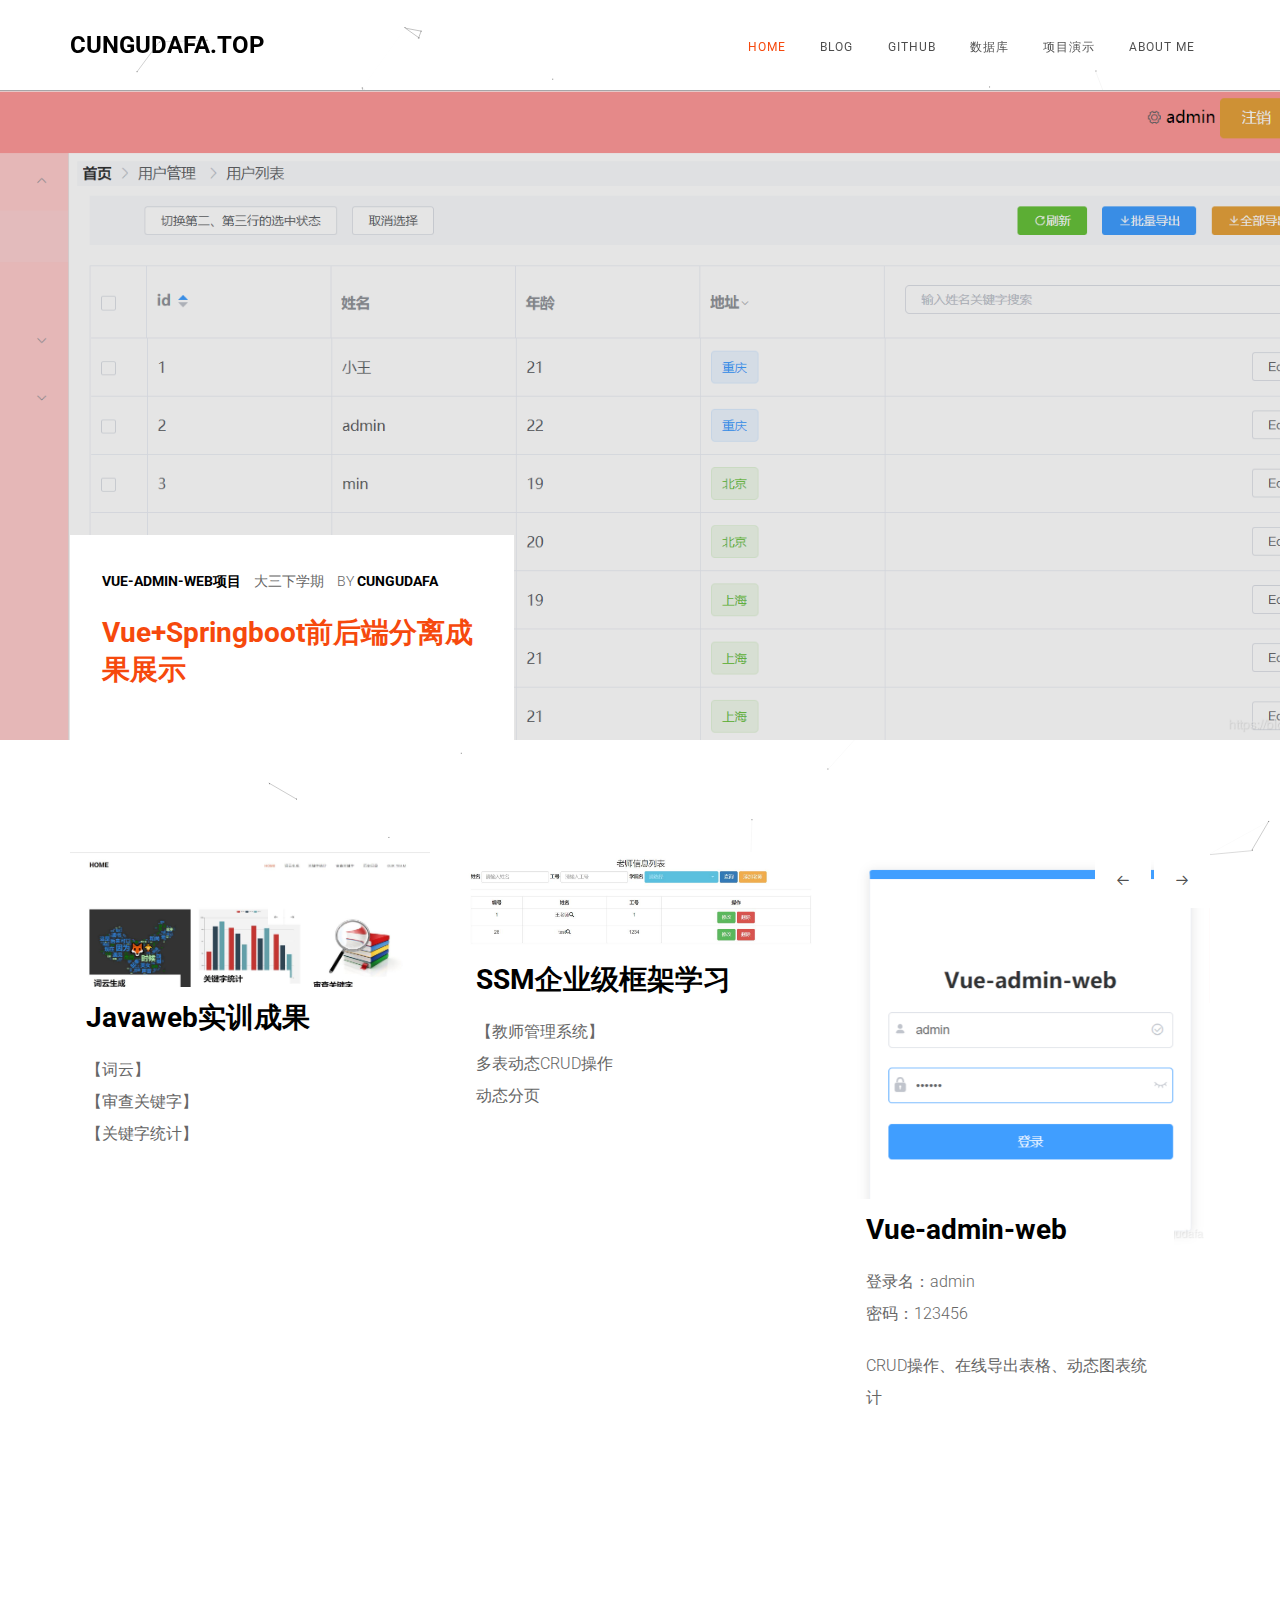
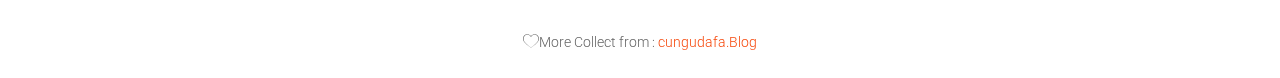
<file: index.html>
<!DOCTYPE HTML>
<html>
	<head>
		<meta charset="utf-8">
		<meta http-equiv="X-UA-Compatible" content="IE=edge">
		<title>Cungudafa Blog</title>
		<meta name="baidu-site-verification" content="s1Jyz8ngoU" />
		<meta name="viewport" content="width=device-width, initial-scale=1">
		<meta name="description" content="" />
		<meta name="keywords" content="" />
		<meta name="author" content="cungudafa" />

		<!-- Facebook and Twitter integration -->
		<meta property="og:title" content="cungudafa" />
		<meta property="og:image" content="" />
		<meta property="og:url" content="https://github.com/cungudafa" />
		<meta property="og:site_name" content="" />
		<meta property="og:description" content="" />
		<meta name="twitter:title" content="" />
		<meta name="twitter:image" content="" />
		<meta name="twitter:url" content="" />
		<meta name="twitter:card" content="" />

		<link href="https://fonts.googleapis.com/css?family=Roboto:300,400,700" rel="stylesheet">

		<!-- Animate.css -->
		<link rel="stylesheet" href="css/animate.css">
		<!-- Icomoon Icon Fonts-->
		<link rel="stylesheet" href="css/icomoon.css">
		<!-- Bootstrap  -->
		<link rel="stylesheet" href="css/bootstrap.css">

		<!-- Magnific Popup -->
		<link rel="stylesheet" href="css/magnific-popup.css">

		<!-- Flexslider  -->
		<link rel="stylesheet" href="css/flexslider.css">

		<!-- Owl Carousel -->
		<link rel="stylesheet" href="css/owl.carousel.min.css">
		<link rel="stylesheet" href="css/owl.theme.default.min.css">

		<!-- Theme style  -->
		<link rel="stylesheet" href="css/style.css">

		<!-- Modernizr JS -->
		<script src="js/modernizr-2.6.2.min.js"></script>

	</head>
	<link rel="shortcut icon" href="images/favicon.ico" />
	<body>
		<!-- title  -->
		<div class="colorlib-loader"></div>
		<div id="page">
			<nav class="colorlib-nav" role="navigation">
				<div class="top-menu">
					<div class="container">
						<div class="row">
							<div class="col-xs-2">
								<div id="colorlib-logo"><a href="index.html">Cungudafa.Top</a></div>
							</div>
							<div class="col-xs-10 text-right menu-1">
								<ul>
									<li class="active"><a href="index.html">Home</a></li>
									<li class="has-dropdown">
										<a href="https://blog.csdn.net/cungudafa/" target="_blank">Blog</a>
<!-- 										<ul class="dropdown">
											<li><a href="https://blog.csdn.net/cungudafa/column/info/33115">嵌入式开发</a></li>
											<li><a href="https://blog.csdn.net/cungudafa/column/info/33197">Python</a></li>
											<li><a href="https://blog.csdn.net/cungudafa/column/info/33225">Android</a></li>
										</ul> -->
									</li>
									<li><a href="https://github.com/cungudafa" target="_blank">Github</a></li>
									<li><a href="http://cungudafa.top/phpmyadmin/" target="_blank">数据库</a></li>
									<li><a href="contact.html">项目演示</a></li>
									<li><a href="about.html">About Me</a></li>
								</ul>
							</div>
						</div>
					</div>
				</div>
			</nav>
			<!-- home -->
			<aside id="colorlib-hero">
				<div class="flexslider">
					<ul class="slides">
						<li style="background-image: url(images/vue_bg_2.jpg);">
							<div class="overlay"></div>
							<div class="container">
								<div class="row">
									<div class="col-md-6 col-md-pull-3 col-sm-12 col-xs-12 col-md-offset-3 slider-text">
										<div class="slider-text-inner">
											<div class="desc">
												<p class="meta">
													<span class="cat"><a href="http://www.cungudafa.top/demo2/contact.html">Vue-admin-web项目</a></span>
													<span class="date">大三下学期</span>
													<span class="pos">By <a href="http://www.cungudafa.top/demo2/about.html">cungudafa</a></span>
												</p>
												<h1> <a href="http://cungudafa.top:8080/vue/index.html">Vue+Springboot前后端分离成果展示</a></h1>
											</div>
										</div>
									</div>
								</div>
							</div>
						</li>
						<li style="background-image: url(images/teacher_bg_1.jpg);">
							<div class="overlay"></div>
							<div class="container">
								<div class="row">
									<div class="col-md-6 col-md-pull-3 col-sm-12 col-xs-12 col-md-offset-3 slider-text">
										<div class="slider-text-inner">
											<div class="desc">
												<p class="meta">
													<span class="cat"><a href="http://www.cungudafa.top/demo2/contact.html">教师信息管理系统</a></span>
													<span class="date">大三下学期</span>
													<span class="pos">By <a href="http://www.cungudafa.top/demo2/about.html">cungudafa</a></span>
												</p>
												<h1> <a href="http://www.cungudafa.top:8080/SpingMVC01/teacher/index.d">SSM学习成果CRUD展示</a></h1>
											</div>
										</div>
									</div>
								</div>
							</div>
						</li>
						<li style="background-image: url(images/javaweb_bg_1.jpg);">
							<div class="overlay"></div>
							<div class="container">
								<div class="row">
									<div class="col-md-6 col-md-pull-3 col-sm-12 col-xs-12 col-md-offset-3 slider-text">
										<div class="slider-text-inner">
											<div class="desc">
												<p class="meta">
													<span class="cat"><a href="http://www.cungudafa.top/demo2/contact.html">JavaWeb实训项目</a></span>
													<span class="date">大三上学期</span>
													<span class="pos">By <a href="http://cungudafa.top:8080/wc1/our_team.jsp">今天不想上班组</a></span>
												</p>
												<h1> <a href="http://cungudafa.top:8080/wc1/a01.jsp">JavaWeb项目成果展示</a></h1>
											</div>
										</div>
									</div>
								</div>
							</div>
						</li>
						<li style="background-image: url(images/img_bg_2.jpg);">
							<div class="overlay"></div>
							<div class="container">
								<div class="row">
									<div class="col-md-6 col-md-pull-3 col-sm-12 col-xs-12 col-md-offset-3 slider-text">
										<div class="slider-text-inner">
											<div class="desc">
												<p class="meta">
													<span class="cat"><a href="#">近期阿里云数据库</a></span>
													<span class="date">到2020-2-4</span>
													<span class="pos">By <a href="#">cungudafa</a></span>
												</p>
												<h1>云数据库学习中~</h1>
											</div>
										</div>
									</div>
								</div>
							</div>
						</li>
						<li style="background-image: url(images/img_bg_3.jpg);">
							<div class="overlay"></div>
							<div class="container">
								<div class="row">
									<div class="col-md-6 col-md-pull-3 col-sm-12 col-xs-12 col-md-offset-3 slider-text">
										<div class="slider-text-inner">
											<div class="desc">
												<p class="meta">
													<span class="cat"><a href="#">学习内容记录点</a></span>
													<span class="date">In CSDN博客</span>
													<span class="pos">By <a href="#">cungudafa</a></span>
												</p>
												<h1>博客地址: <a href="https://blog.csdn.net/cungudafa">https://blog.csdn.net/cungudafa</a></h1>

											</div>
										</div>
									</div>
								</div>
							</div>
						</li>
						<li style="background-image: url(images/img_bg_4.jpg);">
							<div class="overlay"></div>
							<div class="container">
								<div class="row">
									<div class="col-md-6 col-md-pull-3 col-sm-12 col-xs-12 col-md-offset-3 slider-text">
										<div class="slider-text-inner">
											<div class="desc">
												<p class="meta">
													<span class="cat"><a href="#">近期阿里云数据库</a></span>
													<span class="date">到2020-2-4</span>
													<span class="pos">By <a href="#">cungudafa</a></span>
												</p>
												<h1>云数据库学习中~</h1>
											</div>
										</div>
									</div>
								</div>
							</div>
						</li>
					</ul>
				</div>
			</aside>
			<div id="colorlib-container">
				<div class="container">
					<div class="row row-pb-md">
						<div class="col-md-4">
							<div class="blog-entry">
								<div class="blog-img">
									<a href="http://cungudafa.top:8080/wc1/a01.jsp"><img src="images/javaweb_bg_1.jpg" class="img-responsive" alt="html5 bootstrap template"></a>
								</div>
								<div class="desc">
									<h2><a href="http://cungudafa.top:8080/wc1/a01.jsp">Javaweb实训成果</a></h2>
									<p>【词云】
										</br>
										【审查关键字】
										</br>
										【关键字统计】
									</p>
								</div>
							</div>
						</div>
						<div class="col-md-4">
							<div class="blog-entry">
								<div class="blog-img">
									<a href="http://www.cungudafa.top:8080/SpingMVC01/teacher/index.d"><img src="images/teacher_bg_1.jpg" class="img-responsive"
										 alt="html5 bootstrap template"></a>
								</div>
								<div class="desc">
									<h2><a href="http://www.cungudafa.top:8080/SpingMVC01/teacher/index.d">SSM企业级框架学习</a></h2>
									<p>【教师管理系统】
										</br>
										多表动态CRUD操作
										</br>
										动态分页
									</p>
								</div>
							</div>
						</div>
						<div class="col-md-4">
							<div class="blog-entry">
								<div class="blog-slider">
									<div class="owl-carousel">
										<div class="item">
											<a href="http://cungudafa.top:8080/vue/index.html" class="image-popup-link"><img src="images/vue_bg_1.jpg"
												 class="img-responsive" alt="html5 bootstrap template"></a>
										</div>
										<div class="item">
											<a href="http://cungudafa.top:8080/vue/index.html" class="image-popup-link"><img src="images/vue_bg_2.jpg"
												 class="img-responsive" alt="html5 bootstrap template"></a>
										</div>
									</div>
								</div>
								<div class="desc">
									<h2><a href="http://cungudafa.top:8080/vue/index.html">Vue-admin-web</a></h2>
									<p>登录名：admin </br> 密码：123456 </p>
									<p>CRUD操作、在线导出表格、动态图表统计</p>
								</div>
							</div>

						</div>

					</div>
				</div>
			</div>


		</div>

		<div class="row" style="text-align:center;">
			<div class="col-md-12">
				<p>
					<small class="block"><i class="icon-heart" aria-hidden="true"></i>More Collect from </small>
					<small class="block">: <a href="https://blog.csdn.net/cungudafa" target="_blank">cungudafa.Blog</a></small>
				</p>
			</div>
		</div>


		<div class="gototop js-top">
			<a href="#" class="js-gotop"><i class="icon-arrow-up2"></i></a>
		</div>

		<!-- jQuery -->
		<script src="js/jquery.min.js"></script>
		<!-- jQuery Easing -->
		<script src="js/jquery.easing.1.3.js"></script>
		<!-- Bootstrap -->
		<script src="js/bootstrap.min.js"></script>
		<!-- Waypoints -->
		<script src="js/jquery.waypoints.min.js"></script>
		<!-- Flexslider -->
		<script src="js/jquery.flexslider-min.js"></script>
		<!-- Owl carousel -->
		<script src="js/owl.carousel.min.js"></script>
		<!-- Magnific Popup -->
		<script src="js/jquery.magnific-popup.min.js"></script>
		<script src="js/magnific-popup-options.js"></script>
		<!-- Main -->
		<script src="js/main.js"></script>
		<script src="js/canvas-nest.js"></script>
		<script src="js/JSClickBubble.user.js"></script>

	</body>
</html>
</file>
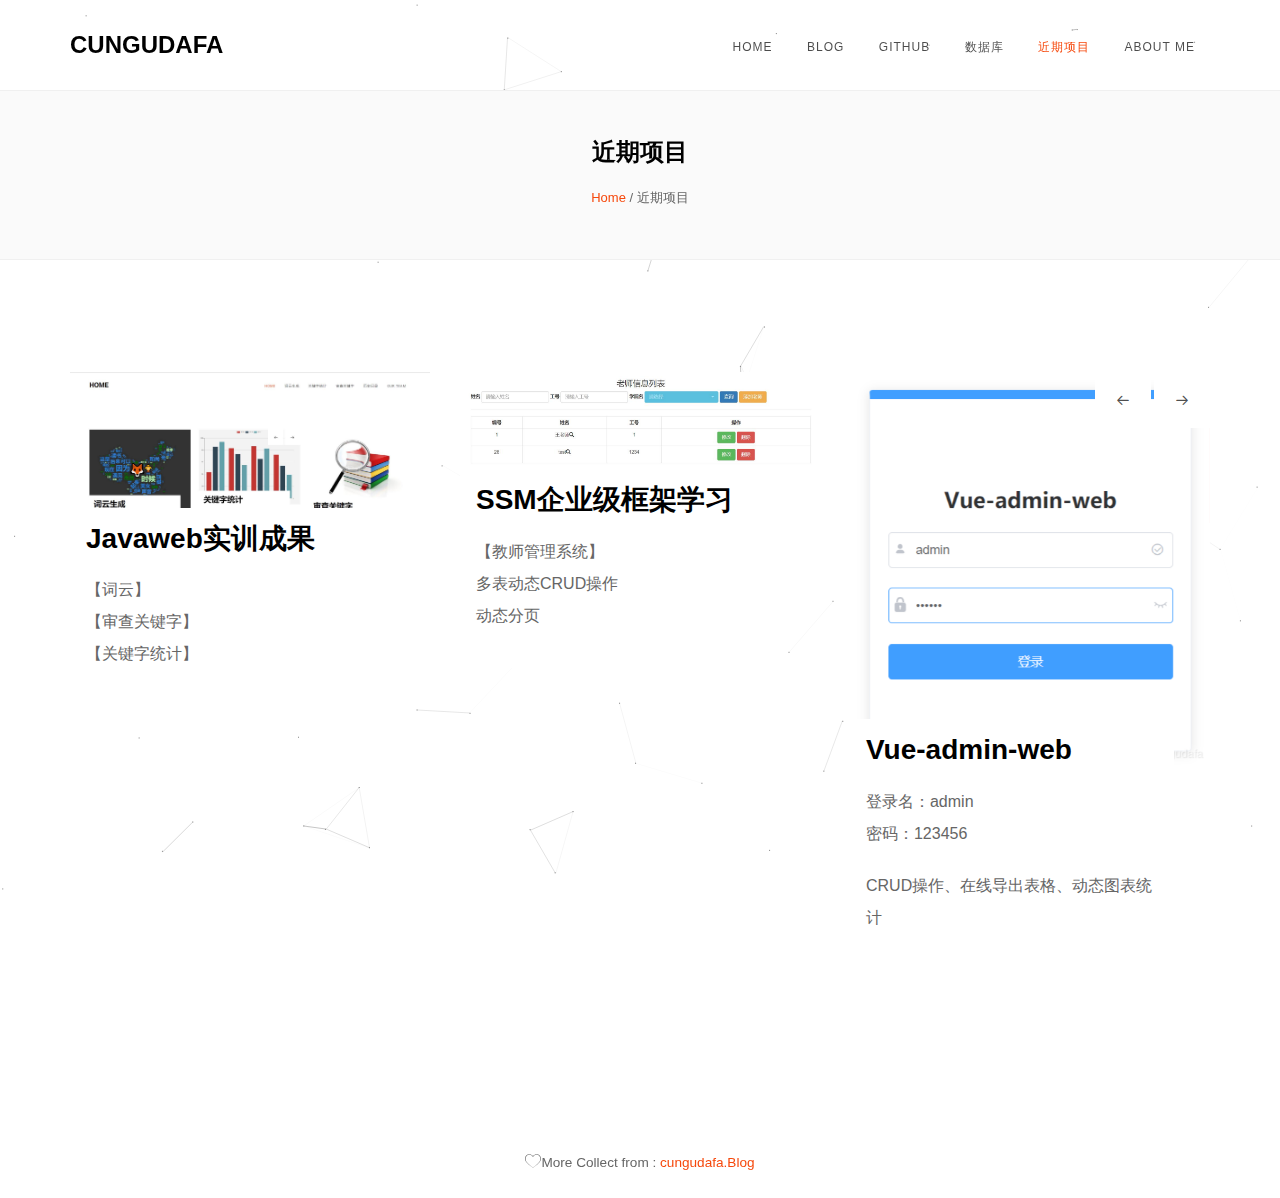
<file: contact.html>
<!DOCTYPE HTML>
<html>
	<head>
	<meta charset="utf-8">
	<meta http-equiv="X-UA-Compatible" content="IE=edge">
	<title>近期项目</title>


	
	<!-- Animate.css -->
	<link rel="stylesheet" href="css/animate.css">
	<!-- Icomoon Icon Fonts-->
	<link rel="stylesheet" href="css/icomoon.css">
	<!-- Bootstrap  -->
	<link rel="stylesheet" href="css/bootstrap.css">

	<!-- Magnific Popup -->
	<link rel="stylesheet" href="css/magnific-popup.css">

	<!-- Flexslider  -->
	<link rel="stylesheet" href="css/flexslider.css">

	<!-- Owl Carousel -->
	<link rel="stylesheet" href="css/owl.carousel.min.css">
	<link rel="stylesheet" href="css/owl.theme.default.min.css">
	


	<!-- Theme style  -->
	<link rel="stylesheet" href="css/style.css">

	<!-- Modernizr JS -->
	<script src="js/modernizr-2.6.2.min.js"></script>
	<!-- FOR IE9 below -->
	<!--[if lt IE 9]>
	<script src="js/respond.min.js"></script>
	<![endif]-->

	</head>
	<body>
		
	<div class="colorlib-loader"></div>

	<div id="page">
       <nav class="colorlib-nav" role="navigation">
			<div class="top-menu">
				<div class="container">
					<div class="row">
						<div class="col-xs-2">
							<div id="colorlib-logo"><a href="index.html">CUNGUDAFA</a></div>
							<!--设置ico图标-->
                            <link rel="shortcut icon" href="wc1/img/favicon.ico" /> 
              
						</div>
						<div class="col-xs-10 text-right menu-1">
							<ul>
								<li><a href="index.html">Home</a></li>
								<li><a href="https://blog.csdn.net/cungudafa" target="_blank">Blog</a></li>
								<li><a href="https://github.com/cungudafa" target="_blank">Github</a></li>
								<li><a href="http://cungudafa.top/phpadmin.php" target="_blank">数据库</a></li>
								<li class="active"><a href="contact.html">近期项目</a></li>
								<li><a href="about.html">About Me</a></li>
							</ul>
						</div>
					</div>
				</div>
			</div>
		</nav>

		<aside id="colorlib-breadcrumbs">
			<div class="container">
				<div class="row">
					<div class="col-md-12 breadcrumbs text-center">
						<h2>近期项目</h2>
						<p><span><a href="index.html">Home</a></span> / <span>近期项目</span></p>
					</div>
				</div>
			</div>
		</aside>
    <!-- home -->
	
        <div id="colorlib-container">
			<div class="container">
				<div class="row row-pb-md">
					<div class="col-md-4">
						<div class="blog-entry">
							<div class="blog-img">
								<a href="http://cungudafa.top:8080/wc1/a01.jsp"><img src="images/javaweb_bg_1.jpg" class="img-responsive" alt="html5 bootstrap template"></a>
							</div>
							<div class="desc">								
								<h2><a href="http://cungudafa.top:8080/wc1/a01.jsp">Javaweb实训成果</a></h2>
								<p>【词云】
								   </br>
								    【审查关键字】							    
								   </br>
								   【关键字统计】
								 </p>
							</div>
						</div>
					</div>
					<div class="col-md-4">
						<div class="blog-entry">
							<div class="blog-img">
								<a href="http://www.cungudafa.top:8080/SpingMVC01/teacher/index.d"><img src="images/teacher_bg_1.jpg" class="img-responsive" alt="html5 bootstrap template"></a>
							</div>
							<div class="desc">								
								<h2><a href="http://www.cungudafa.top:8080/SpingMVC01/teacher/index.d">SSM企业级框架学习</a></h2>
								<p>【教师管理系统】
								   </br>
								    多表动态CRUD操作							    
								   </br>
								   动态分页
								 </p>
							</div>
						</div>
					</div>
					<div class="col-md-4">
						<div class="blog-entry">
							<div class="blog-slider">
								<div class="owl-carousel">
									<div class="item">
										<a href="http://cungudafa.top:8080/vue/index.html" class="image-popup-link"><img src="images/vue_bg_1.jpg" class="img-responsive" alt="html5 bootstrap template"></a>
									</div>
									<div class="item">
										<a href="http://cungudafa.top:8080/vue/index.html" class="image-popup-link"><img src="images/vue_bg_2.jpg" class="img-responsive" alt="html5 bootstrap template"></a>
									</div>
								</div>
							</div>
							<div class="desc">
								<h2><a href="http://cungudafa.top:8080/vue/index.html">Vue-admin-web</a></h2>
								<p>登录名：admin </br> 密码：123456 </p>
								<p>CRUD操作、在线导出表格、动态图表统计</p>
							</div>
						</div>
					
					</div>
					
				</div>
		   </div>
      	  </div>
	   
	<div class="row" style="text-align:center;">
	<div class="col-md-12">
	    	<p>
		   <small class="block"><i class="icon-heart" aria-hidden="true"></i>More Collect from </small> 
		   <small class="block">: <a href="https://blog.csdn.net/cungudafa" target="_blank">cungudafa.Blog</a></small>
		</p>
		</div>
	</div>


	<div class="gototop js-top">
		<a href="#" class="js-gotop"><i class="icon-arrow-up2"></i></a>
	</div>
	
	<!-- jQuery -->
	<script src="js/jquery.min.js"></script>
	<!-- jQuery Easing -->
	<script src="js/jquery.easing.1.3.js"></script>
	<!-- Bootstrap -->
	<script src="js/bootstrap.min.js"></script>
	<!-- Waypoints -->
	<script src="js/jquery.waypoints.min.js"></script>
	<!-- Flexslider -->
	<script src="js/jquery.flexslider-min.js"></script>
	<!-- Owl carousel -->
	<script src="js/owl.carousel.min.js"></script>
	<!-- Magnific Popup -->
	<script src="js/jquery.magnific-popup.min.js"></script>
	<script src="js/magnific-popup-options.js"></script>

	<!-- Main -->
	<script src="js/main.js"></script>
	<script src="js/canvas-nest.js"></script>
	<script src="js/JSClickBubble.user.js"></script>
</body>
</html>
</file>
<file: css/icomoon.css>
@font-face {
  font-family: 'icomoon';
  src:  url('fonts/icomoon.eot?5j2n32');
  src:  url('fonts/icomoon.eot?5j2n32#iefix') format('embedded-opentype'),
    url('fonts/icomoon.ttf?5j2n32') format('truetype'),
    url('fonts/icomoon.woff?5j2n32') format('woff'),
    url('fonts/icomoon.svg?5j2n32#icomoon') format('svg');
  font-weight: normal;
  font-style: normal;
}

[class^="icon-"], [class*=" icon-"] {
  /* use !important to prevent issues with browser extensions that change fonts */
  font-family: 'icomoon' !important;
  speak: none;
  font-style: normal;
  font-weight: normal;
  font-variant: normal;
  text-transform: none;
  line-height: 1;

  /* Better Font Rendering =========== */
  -webkit-font-smoothing: antialiased;
  -moz-osx-font-smoothing: grayscale;
}

.icon-eye2:before {
  content: "\e064";
}
.icon-paper-clip:before {
  content: "\e065";
}
.icon-mail5:before {
  content: "\e066";
}
.icon-toggle:before {
  content: "\e067";
}
.icon-layout:before {
  content: "\e068";
}
.icon-link2:before {
  content: "\e069";
}
.icon-bell2:before {
  content: "\e06a";
}
.icon-lock3:before {
  content: "\e06b";
}
.icon-unlock:before {
  content: "\e06c";
}
.icon-ribbon2:before {
  content: "\e06d";
}
.icon-image2:before {
  content: "\e06e";
}
.icon-signal:before {
  content: "\e06f";
}
.icon-target3:before {
  content: "\e070";
}
.icon-clipboard3:before {
  content: "\e071";
}
.icon-clock3:before {
  content: "\e072";
}
.icon-watch:before {
  content: "\e073";
}
.icon-air-play:before {
  content: "\e074";
}
.icon-camera3:before {
  content: "\e075";
}
.icon-video2:before {
  content: "\e076";
}
.icon-disc:before {
  content: "\e077";
}
.icon-printer3:before {
  content: "\e078";
}
.icon-monitor:before {
  content: "\e079";
}
.icon-server:before {
  content: "\e07a";
}
.icon-cog2:before {
  content: "\e07b";
}
.icon-heart3:before {
  content: "\e07c";
}
.icon-paragraph:before {
  content: "\e07d";
}
.icon-align-justify:before {
  content: "\e07e";
}
.icon-align-left:before {
  content: "\e07f";
}
.icon-align-center:before {
  content: "\e080";
}
.icon-align-right:before {
  content: "\e081";
}
.icon-book2:before {
  content: "\e082";
}
.icon-layers2:before {
  content: "\e083";
}
.icon-stack2:before {
  content: "\e084";
}
.icon-stack-2:before {
  content: "\e085";
}
.icon-paper:before {
  content: "\e086";
}
.icon-paper-stack:before {
  content: "\e087";
}
.icon-search3:before {
  content: "\e088";
}
.icon-zoom-in2:before {
  content: "\e089";
}
.icon-zoom-out2:before {
  content: "\e08a";
}
.icon-reply2:before {
  content: "\e08b";
}
.icon-circle-plus:before {
  content: "\e08c";
}
.icon-circle-minus:before {
  content: "\e08d";
}
.icon-circle-check:before {
  content: "\e08e";
}
.icon-circle-cross:before {
  content: "\e08f";
}
.icon-square-plus:before {
  content: "\e090";
}
.icon-square-minus:before {
  content: "\e091";
}
.icon-square-check:before {
  content: "\e092";
}
.icon-square-cross:before {
  content: "\e093";
}
.icon-microphone:before {
  content: "\e094";
}
.icon-record:before {
  content: "\e095";
}
.icon-skip-back:before {
  content: "\e096";
}
.icon-rewind:before {
  content: "\e097";
}
.icon-play4:before {
  content: "\e098";
}
.icon-pause3:before {
  content: "\e099";
}
.icon-stop3:before {
  content: "\e09a";
}
.icon-fast-forward:before {
  content: "\e09b";
}
.icon-skip-forward:before {
  content: "\e09c";
}
.icon-shuffle2:before {
  content: "\e09d";
}
.icon-repeat:before {
  content: "\e09e";
}
.icon-folder2:before {
  content: "\e09f";
}
.icon-umbrella:before {
  content: "\e0a0";
}
.icon-moon:before {
  content: "\e0a1";
}
.icon-thermometer:before {
  content: "\e0a2";
}
.icon-drop:before {
  content: "\e0a3";
}
.icon-sun2:before {
  content: "\e0a4";
}
.icon-cloud3:before {
  content: "\e0a5";
}
.icon-cloud-upload2:before {
  content: "\e0a6";
}
.icon-cloud-download2:before {
  content: "\e0a7";
}
.icon-upload4:before {
  content: "\e0a8";
}
.icon-download4:before {
  content: "\e0a9";
}
.icon-location3:before {
  content: "\e0aa";
}
.icon-location-2:before {
  content: "\e0ab";
}
.icon-map3:before {
  content: "\e0ac";
}
.icon-battery:before {
  content: "\e0ad";
}
.icon-head:before {
  content: "\e0ae";
}
.icon-briefcase3:before {
  content: "\e0af";
}
.icon-speech-bubble:before {
  content: "\e0b0";
}
.icon-anchor2:before {
  content: "\e0b1";
}
.icon-globe2:before {
  content: "\e0b2";
}
.icon-box:before {
  content: "\e0b3";
}
.icon-reload:before {
  content: "\e0b4";
}
.icon-share3:before {
  content: "\e0b5";
}
.icon-marquee:before {
  content: "\e0b6";
}
.icon-marquee-plus:before {
  content: "\e0b7";
}
.icon-marquee-minus:before {
  content: "\e0b8";
}
.icon-tag:before {
  content: "\e0b9";
}
.icon-power2:before {
  content: "\e0ba";
}
.icon-command2:before {
  content: "\e0bb";
}
.icon-alt:before {
  content: "\e0bc";
}
.icon-esc:before {
  content: "\e0bd";
}
.icon-bar-graph:before {
  content: "\e0be";
}
.icon-bar-graph-2:before {
  content: "\e0bf";
}
.icon-pie-graph:before {
  content: "\e0c0";
}
.icon-star:before {
  content: "\e0c1";
}
.icon-arrow-left3:before {
  content: "\e0c2";
}
.icon-arrow-right3:before {
  content: "\e0c3";
}
.icon-arrow-up3:before {
  content: "\e0c4";
}
.icon-arrow-down3:before {
  content: "\e0c5";
}
.icon-volume:before {
  content: "\e0c6";
}
.icon-mute:before {
  content: "\e0c7";
}
.icon-content-right:before {
  content: "\e100";
}
.icon-content-left:before {
  content: "\e101";
}
.icon-grid2:before {
  content: "\e102";
}
.icon-grid-2:before {
  content: "\e103";
}
.icon-columns:before {
  content: "\e104";
}
.icon-loader:before {
  content: "\e105";
}
.icon-bag:before {
  content: "\e106";
}
.icon-ban:before {
  content: "\e107";
}
.icon-flag3:before {
  content: "\e108";
}
.icon-trash:before {
  content: "\e109";
}
.icon-expand2:before {
  content: "\e110";
}
.icon-contract:before {
  content: "\e111";
}
.icon-maximize:before {
  content: "\e112";
}
.icon-minimize:before {
  content: "\e113";
}
.icon-plus2:before {
  content: "\e114";
}
.icon-minus2:before {
  content: "\e115";
}
.icon-check:before {
  content: "\e116";
}
.icon-cross2:before {
  content: "\e117";
}
.icon-move:before {
  content: "\e118";
}
.icon-delete:before {
  content: "\e119";
}
.icon-menu5:before {
  content: "\e120";
}
.icon-archive:before {
  content: "\e121";
}
.icon-inbox:before {
  content: "\e122";
}
.icon-outbox:before {
  content: "\e123";
}
.icon-file:before {
  content: "\e124";
}
.icon-file-add:before {
  content: "\e125";
}
.icon-file-subtract:before {
  content: "\e126";
}
.icon-help:before {
  content: "\e127";
}
.icon-open:before {
  content: "\e128";
}
.icon-ellipsis:before {
  content: "\e129";
}
.icon-heart4:before {
  content: "\e900";
}
.icon-cloud4:before {
  content: "\e901";
}
.icon-star2:before {
  content: "\e902";
}
.icon-tv2:before {
  content: "\e903";
}
.icon-sound:before {
  content: "\e904";
}
.icon-video3:before {
  content: "\e905";
}
.icon-trash2:before {
  content: "\e906";
}
.icon-user2:before {
  content: "\e907";
}
.icon-key3:before {
  content: "\e908";
}
.icon-search4:before {
  content: "\e909";
}
.icon-settings:before {
  content: "\e90a";
}
.icon-camera4:before {
  content: "\e90b";
}
.icon-tag2:before {
  content: "\e90c";
}
.icon-lock4:before {
  content: "\e90d";
}
.icon-bulb:before {
  content: "\e90e";
}
.icon-pen2:before {
  content: "\e90f";
}
.icon-diamond:before {
  content: "\e910";
}
.icon-display2:before {
  content: "\e911";
}
.icon-location4:before {
  content: "\e912";
}
.icon-eye3:before {
  content: "\e913";
}
.icon-bubble3:before {
  content: "\e914";
}
.icon-stack3:before {
  content: "\e915";
}
.icon-cup:before {
  content: "\e916";
}
.icon-phone3:before {
  content: "\e917";
}
.icon-news:before {
  content: "\e918";
}
.icon-mail6:before {
  content: "\e919";
}
.icon-like:before {
  content: "\e91a";
}
.icon-photo:before {
  content: "\e91b";
}
.icon-note:before {
  content: "\e91c";
}
.icon-clock4:before {
  content: "\e91d";
}
.icon-paperplane:before {
  content: "\e91e";
}
.icon-params:before {
  content: "\e91f";
}
.icon-banknote:before {
  content: "\e920";
}
.icon-data:before {
  content: "\e921";
}
.icon-music2:before {
  content: "\e922";
}
.icon-megaphone2:before {
  content: "\e923";
}
.icon-study:before {
  content: "\e924";
}
.icon-lab2:before {
  content: "\e925";
}
.icon-food:before {
  content: "\e926";
}
.icon-t-shirt:before {
  content: "\e927";
}
.icon-fire2:before {
  content: "\e928";
}
.icon-clip:before {
  content: "\e929";
}
.icon-shop:before {
  content: "\e92a";
}
.icon-calendar3:before {
  content: "\e92b";
}
.icon-wallet2:before {
  content: "\e92c";
}
.icon-vynil:before {
  content: "\e92d";
}
.icon-truck2:before {
  content: "\e92e";
}
.icon-world:before {
  content: "\e92f";
}
.icon-mobile:before {
  content: "\e000";
}
.icon-laptop:before {
  content: "\e001";
}
.icon-desktop:before {
  content: "\e002";
}
.icon-tablet:before {
  content: "\e003";
}
.icon-phone:before {
  content: "\e004";
}
.icon-document:before {
  content: "\e005";
}
.icon-documents:before {
  content: "\e006";
}
.icon-search:before {
  content: "\e007";
}
.icon-clipboard:before {
  content: "\e008";
}
.icon-newspaper:before {
  content: "\e009";
}
.icon-notebook:before {
  content: "\e00a";
}
.icon-book-open:before {
  content: "\e00b";
}
.icon-browser:before {
  content: "\e00c";
}
.icon-calendar:before {
  content: "\e00d";
}
.icon-presentation:before {
  content: "\e00e";
}
.icon-picture:before {
  content: "\e00f";
}
.icon-pictures:before {
  content: "\e010";
}
.icon-video:before {
  content: "\e011";
}
.icon-camera:before {
  content: "\e012";
}
.icon-printer:before {
  content: "\e013";
}
.icon-toolbox:before {
  content: "\e014";
}
.icon-briefcase:before {
  content: "\e015";
}
.icon-wallet:before {
  content: "\e016";
}
.icon-gift:before {
  content: "\e017";
}
.icon-bargraph:before {
  content: "\e018";
}
.icon-grid:before {
  content: "\e019";
}
.icon-expand:before {
  content: "\e01a";
}
.icon-focus:before {
  content: "\e01b";
}
.icon-edit:before {
  content: "\e01c";
}
.icon-adjustments:before {
  content: "\e01d";
}
.icon-ribbon:before {
  content: "\e01e";
}
.icon-hourglass:before {
  content: "\e01f";
}
.icon-lock:before {
  content: "\e020";
}
.icon-megaphone:before {
  content: "\e021";
}
.icon-shield:before {
  content: "\e022";
}
.icon-trophy:before {
  content: "\e023";
}
.icon-flag:before {
  content: "\e024";
}
.icon-map:before {
  content: "\e025";
}
.icon-puzzle:before {
  content: "\e026";
}
.icon-basket:before {
  content: "\e027";
}
.icon-envelope:before {
  content: "\e028";
}
.icon-streetsign:before {
  content: "\e029";
}
.icon-telescope:before {
  content: "\e02a";
}
.icon-gears:before {
  content: "\e02b";
}
.icon-key:before {
  content: "\e02c";
}
.icon-paperclip:before {
  content: "\e02d";
}
.icon-attachment:before {
  content: "\e02e";
}
.icon-pricetags:before {
  content: "\e02f";
}
.icon-lightbulb:before {
  content: "\e030";
}
.icon-layers:before {
  content: "\e031";
}
.icon-pencil:before {
  content: "\e032";
}
.icon-tools:before {
  content: "\e033";
}
.icon-tools-2:before {
  content: "\e034";
}
.icon-scissors:before {
  content: "\e035";
}
.icon-paintbrush:before {
  content: "\e036";
}
.icon-magnifying-glass:before {
  content: "\e037";
}
.icon-circle-compass:before {
  content: "\e038";
}
.icon-linegraph:before {
  content: "\e039";
}
.icon-mic:before {
  content: "\e03a";
}
.icon-strategy:before {
  content: "\e03b";
}
.icon-beaker:before {
  content: "\e03c";
}
.icon-caution:before {
  content: "\e03d";
}
.icon-recycle:before {
  content: "\e03e";
}
.icon-anchor:before {
  content: "\e03f";
}
.icon-profile-male:before {
  content: "\e040";
}
.icon-profile-female:before {
  content: "\e041";
}
.icon-bike:before {
  content: "\e042";
}
.icon-wine:before {
  content: "\e043";
}
.icon-hotairballoon:before {
  content: "\e044";
}
.icon-globe:before {
  content: "\e045";
}
.icon-genius:before {
  content: "\e046";
}
.icon-map-pin:before {
  content: "\e047";
}
.icon-dial:before {
  content: "\e048";
}
.icon-chat:before {
  content: "\e049";
}
.icon-heart:before {
  content: "\e04a";
}
.icon-cloud:before {
  content: "\e04b";
}
.icon-upload:before {
  content: "\e04c";
}
.icon-download:before {
  content: "\e04d";
}
.icon-target:before {
  content: "\e04e";
}
.icon-hazardous:before {
  content: "\e04f";
}
.icon-piechart:before {
  content: "\e050";
}
.icon-speedometer:before {
  content: "\e051";
}
.icon-global:before {
  content: "\e052";
}
.icon-compass:before {
  content: "\e053";
}
.icon-lifesaver:before {
  content: "\e054";
}
.icon-clock:before {
  content: "\e055";
}
.icon-aperture:before {
  content: "\e056";
}
.icon-quote:before {
  content: "\e057";
}
.icon-scope:before {
  content: "\e058";
}
.icon-alarmclock:before {
  content: "\e059";
}
.icon-refresh:before {
  content: "\e05a";
}
.icon-happy:before {
  content: "\e05b";
}
.icon-sad:before {
  content: "\e05c";
}
.icon-facebook:before {
  content: "\e05d";
}
.icon-twitter:before {
  content: "\e05e";
}
.icon-googleplus:before {
  content: "\e05f";
}
.icon-rss:before {
  content: "\e060";
}
.icon-tumblr:before {
  content: "\e061";
}
.icon-linkedin:before {
  content: "\e062";
}
.icon-dribbble:before {
  content: "\e063";
}
.icon-home:before {
  content: "\e930";
}
.icon-home2:before {
  content: "\e931";
}
.icon-home3:before {
  content: "\e932";
}
.icon-office:before {
  content: "\e933";
}
.icon-newspaper2:before {
  content: "\e934";
}
.icon-pencil2:before {
  content: "\e935";
}
.icon-pencil22:before {
  content: "\e936";
}
.icon-quill:before {
  content: "\e937";
}
.icon-pen:before {
  content: "\e938";
}
.icon-blog:before {
  content: "\e939";
}
.icon-eyedropper:before {
  content: "\e93a";
}
.icon-droplet:before {
  content: "\e93b";
}
.icon-paint-format:before {
  content: "\e93c";
}
.icon-image:before {
  content: "\e93d";
}
.icon-images:before {
  content: "\e93e";
}
.icon-camera2:before {
  content: "\e93f";
}
.icon-headphones:before {
  content: "\e940";
}
.icon-music:before {
  content: "\e941";
}
.icon-play:before {
  content: "\e942";
}
.icon-film:before {
  content: "\e943";
}
.icon-video-camera:before {
  content: "\e944";
}
.icon-dice:before {
  content: "\e945";
}
.icon-pacman:before {
  content: "\e946";
}
.icon-spades:before {
  content: "\e947";
}
.icon-clubs:before {
  content: "\e948";
}
.icon-diamonds:before {
  content: "\e949";
}
.icon-bullhorn:before {
  content: "\e94a";
}
.icon-connection:before {
  content: "\e94b";
}
.icon-podcast:before {
  content: "\e94c";
}
.icon-feed:before {
  content: "\e94d";
}
.icon-mic2:before {
  content: "\e94e";
}
.icon-book:before {
  content: "\e94f";
}
.icon-books:before {
  content: "\e950";
}
.icon-library:before {
  content: "\e951";
}
.icon-file-text:before {
  content: "\e952";
}
.icon-profile:before {
  content: "\e953";
}
.icon-file-empty:before {
  content: "\e954";
}
.icon-files-empty:before {
  content: "\e955";
}
.icon-file-text2:before {
  content: "\e956";
}
.icon-file-picture:before {
  content: "\e957";
}
.icon-file-music:before {
  content: "\e958";
}
.icon-file-play:before {
  content: "\e959";
}
.icon-file-video:before {
  content: "\e95a";
}
.icon-file-zip:before {
  content: "\e95b";
}
.icon-copy:before {
  content: "\e95c";
}
.icon-paste:before {
  content: "\e95d";
}
.icon-stack:before {
  content: "\e95e";
}
.icon-folder:before {
  content: "\e95f";
}
.icon-folder-open:before {
  content: "\e960";
}
.icon-folder-plus:before {
  content: "\e961";
}
.icon-folder-minus:before {
  content: "\e962";
}
.icon-folder-download:before {
  content: "\e963";
}
.icon-folder-upload:before {
  content: "\e964";
}
.icon-price-tag:before {
  content: "\e965";
}
.icon-price-tags:before {
  content: "\e966";
}
.icon-barcode:before {
  content: "\e967";
}
.icon-qrcode:before {
  content: "\e968";
}
.icon-ticket:before {
  content: "\e969";
}
.icon-cart:before {
  content: "\e96a";
}
.icon-coin-dollar:before {
  content: "\e96b";
}
.icon-coin-euro:before {
  content: "\e96c";
}
.icon-coin-pound:before {
  content: "\e96d";
}
.icon-coin-yen:before {
  content: "\e96e";
}
.icon-credit-card:before {
  content: "\e96f";
}
.icon-calculator:before {
  content: "\e970";
}
.icon-lifebuoy:before {
  content: "\e971";
}
.icon-phone2:before {
  content: "\e972";
}
.icon-phone-hang-up:before {
  content: "\e973";
}
.icon-address-book:before {
  content: "\e974";
}
.icon-envelop:before {
  content: "\e975";
}
.icon-pushpin:before {
  content: "\e976";
}
.icon-location:before {
  content: "\e977";
}
.icon-location2:before {
  content: "\e978";
}
.icon-compass2:before {
  content: "\e979";
}
.icon-compass22:before {
  content: "\e97a";
}
.icon-map2:before {
  content: "\e97b";
}
.icon-map22:before {
  content: "\e97c";
}
.icon-history:before {
  content: "\e97d";
}
.icon-clock2:before {
  content: "\e97e";
}
.icon-clock22:before {
  content: "\e97f";
}
.icon-alarm:before {
  content: "\e980";
}
.icon-bell:before {
  content: "\e981";
}
.icon-stopwatch:before {
  content: "\e982";
}
.icon-calendar2:before {
  content: "\e983";
}
.icon-printer2:before {
  content: "\e984";
}
.icon-keyboard:before {
  content: "\e985";
}
.icon-display:before {
  content: "\e986";
}
.icon-laptop2:before {
  content: "\e987";
}
.icon-mobile2:before {
  content: "\e988";
}
.icon-mobile22:before {
  content: "\e989";
}
.icon-tablet2:before {
  content: "\e98a";
}
.icon-tv:before {
  content: "\e98b";
}
.icon-drawer:before {
  content: "\e98c";
}
.icon-drawer2:before {
  content: "\e98d";
}
.icon-box-add:before {
  content: "\e98e";
}
.icon-box-remove:before {
  content: "\e98f";
}
.icon-download3:before {
  content: "\e990";
}
.icon-upload2:before {
  content: "\e991";
}
.icon-floppy-disk:before {
  content: "\e992";
}
.icon-drive:before {
  content: "\e993";
}
.icon-database:before {
  content: "\e994";
}
.icon-undo:before {
  content: "\e995";
}
.icon-redo:before {
  content: "\e996";
}
.icon-undo2:before {
  content: "\e997";
}
.icon-redo2:before {
  content: "\e998";
}
.icon-forward:before {
  content: "\e999";
}
.icon-reply:before {
  content: "\e99a";
}
.icon-bubble:before {
  content: "\e99b";
}
.icon-bubbles:before {
  content: "\e99c";
}
.icon-bubbles2:before {
  content: "\e99d";
}
.icon-bubble2:before {
  content: "\e99e";
}
.icon-bubbles3:before {
  content: "\e99f";
}
.icon-bubbles4:before {
  content: "\e9a0";
}
.icon-user:before {
  content: "\e9a1";
}
.icon-users:before {
  content: "\e9a2";
}
.icon-user-plus:before {
  content: "\e9a3";
}
.icon-user-minus:before {
  content: "\e9a4";
}
.icon-user-check:before {
  content: "\e9a5";
}
.icon-user-tie:before {
  content: "\e9a6";
}
.icon-quotes-left:before {
  content: "\e9a7";
}
.icon-quotes-right:before {
  content: "\e9a8";
}
.icon-hour-glass:before {
  content: "\e9a9";
}
.icon-spinner:before {
  content: "\e9aa";
}
.icon-spinner2:before {
  content: "\e9ab";
}
.icon-spinner3:before {
  content: "\e9ac";
}
.icon-spinner4:before {
  content: "\e9ad";
}
.icon-spinner5:before {
  content: "\e9ae";
}
.icon-spinner6:before {
  content: "\e9af";
}
.icon-spinner7:before {
  content: "\e9b0";
}
.icon-spinner8:before {
  content: "\e9b1";
}
.icon-spinner9:before {
  content: "\e9b2";
}
.icon-spinner10:before {
  content: "\e9b3";
}
.icon-spinner11:before {
  content: "\e9b4";
}
.icon-binoculars:before {
  content: "\e9b5";
}
.icon-search2:before {
  content: "\e9b6";
}
.icon-zoom-in:before {
  content: "\e9b7";
}
.icon-zoom-out:before {
  content: "\e9b8";
}
.icon-enlarge:before {
  content: "\e9b9";
}
.icon-shrink:before {
  content: "\e9ba";
}
.icon-enlarge2:before {
  content: "\e9bb";
}
.icon-shrink2:before {
  content: "\e9bc";
}
.icon-key2:before {
  content: "\e9bd";
}
.icon-key22:before {
  content: "\e9be";
}
.icon-lock2:before {
  content: "\e9bf";
}
.icon-unlocked:before {
  content: "\e9c0";
}
.icon-wrench:before {
  content: "\e9c1";
}
.icon-equalizer:before {
  content: "\e9c2";
}
.icon-equalizer2:before {
  content: "\e9c3";
}
.icon-cog:before {
  content: "\e9c4";
}
.icon-cogs:before {
  content: "\e9c5";
}
.icon-hammer:before {
  content: "\e9c6";
}
.icon-magic-wand:before {
  content: "\e9c7";
}
.icon-aid-kit:before {
  content: "\e9c8";
}
.icon-bug:before {
  content: "\e9c9";
}
.icon-pie-chart:before {
  content: "\e9ca";
}
.icon-stats-dots:before {
  content: "\e9cb";
}
.icon-stats-bars:before {
  content: "\e9cc";
}
.icon-stats-bars2:before {
  content: "\e9cd";
}
.icon-trophy2:before {
  content: "\e9ce";
}
.icon-gift2:before {
  content: "\e9cf";
}
.icon-glass:before {
  content: "\e9d0";
}
.icon-glass2:before {
  content: "\e9d1";
}
.icon-mug:before {
  content: "\e9d2";
}
.icon-spoon-knife:before {
  content: "\e9d3";
}
.icon-leaf:before {
  content: "\e9d4";
}
.icon-rocket:before {
  content: "\e9d5";
}
.icon-meter:before {
  content: "\e9d6";
}
.icon-meter2:before {
  content: "\e9d7";
}
.icon-hammer2:before {
  content: "\e9d8";
}
.icon-fire:before {
  content: "\e9d9";
}
.icon-lab:before {
  content: "\e9da";
}
.icon-magnet:before {
  content: "\e9db";
}
.icon-bin:before {
  content: "\e9dc";
}
.icon-bin2:before {
  content: "\e9dd";
}
.icon-briefcase2:before {
  content: "\e9de";
}
.icon-airplane:before {
  content: "\e9df";
}
.icon-truck:before {
  content: "\e9e0";
}
.icon-road:before {
  content: "\e9e1";
}
.icon-accessibility:before {
  content: "\e9e2";
}
.icon-target2:before {
  content: "\e9e3";
}
.icon-shield2:before {
  content: "\e9e4";
}
.icon-power:before {
  content: "\e9e5";
}
.icon-switch:before {
  content: "\e9e6";
}
.icon-power-cord:before {
  content: "\e9e7";
}
.icon-clipboard2:before {
  content: "\e9e8";
}
.icon-list-numbered:before {
  content: "\e9e9";
}
.icon-list:before {
  content: "\e9ea";
}
.icon-list2:before {
  content: "\e9eb";
}
.icon-tree:before {
  content: "\e9ec";
}
.icon-menu:before {
  content: "\e9ed";
}
.icon-menu2:before {
  content: "\e9ee";
}
.icon-menu3:before {
  content: "\e9ef";
}
.icon-menu4:before {
  content: "\e9f0";
}
.icon-cloud2:before {
  content: "\e9f1";
}
.icon-cloud-download:before {
  content: "\e9f2";
}
.icon-cloud-upload:before {
  content: "\e9f3";
}
.icon-cloud-check:before {
  content: "\e9f4";
}
.icon-download2:before {
  content: "\e9f5";
}
.icon-upload22:before {
  content: "\e9f6";
}
.icon-download32:before {
  content: "\e9f7";
}
.icon-upload3:before {
  content: "\e9f8";
}
.icon-sphere:before {
  content: "\e9f9";
}
.icon-earth:before {
  content: "\e9fa";
}
.icon-link:before {
  content: "\e9fb";
}
.icon-flag2:before {
  content: "\e9fc";
}
.icon-attachment2:before {
  content: "\e9fd";
}
.icon-eye:before {
  content: "\e9fe";
}
.icon-eye-plus:before {
  content: "\e9ff";
}
.icon-eye-minus:before {
  content: "\ea00";
}
.icon-eye-blocked:before {
  content: "\ea01";
}
.icon-bookmark:before {
  content: "\ea02";
}
.icon-bookmarks:before {
  content: "\ea03";
}
.icon-sun:before {
  content: "\ea04";
}
.icon-contrast:before {
  content: "\ea05";
}
.icon-brightness-contrast:before {
  content: "\ea06";
}
.icon-star-empty:before {
  content: "\ea07";
}
.icon-star-half:before {
  content: "\ea08";
}
.icon-star-full:before {
  content: "\ea09";
}
.icon-heart2:before {
  content: "\ea0a";
}
.icon-heart-broken:before {
  content: "\ea0b";
}
.icon-man:before {
  content: "\ea0c";
}
.icon-woman:before {
  content: "\ea0d";
}
.icon-man-woman:before {
  content: "\ea0e";
}
.icon-happy3:before {
  content: "\ea0f";
}
.icon-happy2:before {
  content: "\ea10";
}
.icon-smile:before {
  content: "\ea11";
}
.icon-smile2:before {
  content: "\ea12";
}
.icon-tongue:before {
  content: "\ea13";
}
.icon-tongue2:before {
  content: "\ea14";
}
.icon-sad2:before {
  content: "\ea15";
}
.icon-sad22:before {
  content: "\ea16";
}
.icon-wink:before {
  content: "\ea17";
}
.icon-wink2:before {
  content: "\ea18";
}
.icon-grin:before {
  content: "\ea19";
}
.icon-grin2:before {
  content: "\ea1a";
}
.icon-cool:before {
  content: "\ea1b";
}
.icon-cool2:before {
  content: "\ea1c";
}
.icon-angry:before {
  content: "\ea1d";
}
.icon-angry2:before {
  content: "\ea1e";
}
.icon-evil:before {
  content: "\ea1f";
}
.icon-evil2:before {
  content: "\ea20";
}
.icon-shocked:before {
  content: "\ea21";
}
.icon-shocked2:before {
  content: "\ea22";
}
.icon-baffled:before {
  content: "\ea23";
}
.icon-baffled2:before {
  content: "\ea24";
}
.icon-confused:before {
  content: "\ea25";
}
.icon-confused2:before {
  content: "\ea26";
}
.icon-neutral:before {
  content: "\ea27";
}
.icon-neutral2:before {
  content: "\ea28";
}
.icon-hipster:before {
  content: "\ea29";
}
.icon-hipster2:before {
  content: "\ea2a";
}
.icon-wondering:before {
  content: "\ea2b";
}
.icon-wondering2:before {
  content: "\ea2c";
}
.icon-sleepy:before {
  content: "\ea2d";
}
.icon-sleepy2:before {
  content: "\ea2e";
}
.icon-frustrated:before {
  content: "\ea2f";
}
.icon-frustrated2:before {
  content: "\ea30";
}
.icon-crying:before {
  content: "\ea31";
}
.icon-crying2:before {
  content: "\ea32";
}
.icon-point-up:before {
  content: "\ea33";
}
.icon-point-right:before {
  content: "\ea34";
}
.icon-point-down:before {
  content: "\ea35";
}
.icon-point-left:before {
  content: "\ea36";
}
.icon-warning:before {
  content: "\ea37";
}
.icon-notification:before {
  content: "\ea38";
}
.icon-question:before {
  content: "\ea39";
}
.icon-plus:before {
  content: "\ea3a";
}
.icon-minus:before {
  content: "\ea3b";
}
.icon-info:before {
  content: "\ea3c";
}
.icon-cancel-circle:before {
  content: "\ea3d";
}
.icon-blocked:before {
  content: "\ea3e";
}
.icon-cross:before {
  content: "\ea3f";
}
.icon-checkmark:before {
  content: "\ea40";
}
.icon-checkmark2:before {
  content: "\ea41";
}
.icon-spell-check:before {
  content: "\ea42";
}
.icon-enter:before {
  content: "\ea43";
}
.icon-exit:before {
  content: "\ea44";
}
.icon-play2:before {
  content: "\ea45";
}
.icon-pause:before {
  content: "\ea46";
}
.icon-stop:before {
  content: "\ea47";
}
.icon-previous:before {
  content: "\ea48";
}
.icon-next:before {
  content: "\ea49";
}
.icon-backward:before {
  content: "\ea4a";
}
.icon-forward2:before {
  content: "\ea4b";
}
.icon-play3:before {
  content: "\ea4c";
}
.icon-pause2:before {
  content: "\ea4d";
}
.icon-stop2:before {
  content: "\ea4e";
}
.icon-backward2:before {
  content: "\ea4f";
}
.icon-forward3:before {
  content: "\ea50";
}
.icon-first:before {
  content: "\ea51";
}
.icon-last:before {
  content: "\ea52";
}
.icon-previous2:before {
  content: "\ea53";
}
.icon-next2:before {
  content: "\ea54";
}
.icon-eject:before {
  content: "\ea55";
}
.icon-volume-high:before {
  content: "\ea56";
}
.icon-volume-medium:before {
  content: "\ea57";
}
.icon-volume-low:before {
  content: "\ea58";
}
.icon-volume-mute:before {
  content: "\ea59";
}
.icon-volume-mute2:before {
  content: "\ea5a";
}
.icon-volume-increase:before {
  content: "\ea5b";
}
.icon-volume-decrease:before {
  content: "\ea5c";
}
.icon-loop:before {
  content: "\ea5d";
}
.icon-loop2:before {
  content: "\ea5e";
}
.icon-infinite:before {
  content: "\ea5f";
}
.icon-shuffle:before {
  content: "\ea60";
}
.icon-arrow-up-left:before {
  content: "\ea61";
}
.icon-arrow-up:before {
  content: "\ea62";
}
.icon-arrow-up-right:before {
  content: "\ea63";
}
.icon-arrow-right:before {
  content: "\ea64";
}
.icon-arrow-down-right:before {
  content: "\ea65";
}
.icon-arrow-down:before {
  content: "\ea66";
}
.icon-arrow-down-left:before {
  content: "\ea67";
}
.icon-arrow-left:before {
  content: "\ea68";
}
.icon-arrow-up-left2:before {
  content: "\ea69";
}
.icon-arrow-up2:before {
  content: "\ea6a";
}
.icon-arrow-up-right2:before {
  content: "\ea6b";
}
.icon-arrow-right2:before {
  content: "\ea6c";
}
.icon-arrow-down-right2:before {
  content: "\ea6d";
}
.icon-arrow-down2:before {
  content: "\ea6e";
}
.icon-arrow-down-left2:before {
  content: "\ea6f";
}
.icon-arrow-left2:before {
  content: "\ea70";
}
.icon-circle-up:before {
  content: "\ea71";
}
.icon-circle-right:before {
  content: "\ea72";
}
.icon-circle-down:before {
  content: "\ea73";
}
.icon-circle-left:before {
  content: "\ea74";
}
.icon-tab:before {
  content: "\ea75";
}
.icon-move-up:before {
  content: "\ea76";
}
.icon-move-down:before {
  content: "\ea77";
}
.icon-sort-alpha-asc:before {
  content: "\ea78";
}
.icon-sort-alpha-desc:before {
  content: "\ea79";
}
.icon-sort-numeric-asc:before {
  content: "\ea7a";
}
.icon-sort-numberic-desc:before {
  content: "\ea7b";
}
.icon-sort-amount-asc:before {
  content: "\ea7c";
}
.icon-sort-amount-desc:before {
  content: "\ea7d";
}
.icon-command:before {
  content: "\ea7e";
}
.icon-shift:before {
  content: "\ea7f";
}
.icon-ctrl:before {
  content: "\ea80";
}
.icon-opt:before {
  content: "\ea81";
}
.icon-checkbox-checked:before {
  content: "\ea82";
}
.icon-checkbox-unchecked:before {
  content: "\ea83";
}
.icon-radio-checked:before {
  content: "\ea84";
}
.icon-radio-checked2:before {
  content: "\ea85";
}
.icon-radio-unchecked:before {
  content: "\ea86";
}
.icon-crop:before {
  content: "\ea87";
}
.icon-make-group:before {
  content: "\ea88";
}
.icon-ungroup:before {
  content: "\ea89";
}
.icon-scissors2:before {
  content: "\ea8a";
}
.icon-filter:before {
  content: "\ea8b";
}
.icon-font:before {
  content: "\ea8c";
}
.icon-ligature:before {
  content: "\ea8d";
}
.icon-ligature2:before {
  content: "\ea8e";
}
.icon-text-height:before {
  content: "\ea8f";
}
.icon-text-width:before {
  content: "\ea90";
}
.icon-font-size:before {
  content: "\ea91";
}
.icon-bold:before {
  content: "\ea92";
}
.icon-underline:before {
  content: "\ea93";
}
.icon-italic:before {
  content: "\ea94";
}
.icon-strikethrough:before {
  content: "\ea95";
}
.icon-omega:before {
  content: "\ea96";
}
.icon-sigma:before {
  content: "\ea97";
}
.icon-page-break:before {
  content: "\ea98";
}
.icon-superscript:before {
  content: "\ea99";
}
.icon-subscript:before {
  content: "\ea9a";
}
.icon-superscript2:before {
  content: "\ea9b";
}
.icon-subscript2:before {
  content: "\ea9c";
}
.icon-text-color:before {
  content: "\ea9d";
}
.icon-pagebreak:before {
  content: "\ea9e";
}
.icon-clear-formatting:before {
  content: "\ea9f";
}
.icon-table:before {
  content: "\eaa0";
}
.icon-table2:before {
  content: "\eaa1";
}
.icon-insert-template:before {
  content: "\eaa2";
}
.icon-pilcrow:before {
  content: "\eaa3";
}
.icon-ltr:before {
  content: "\eaa4";
}
.icon-rtl:before {
  content: "\eaa5";
}
.icon-section:before {
  content: "\eaa6";
}
.icon-paragraph-left:before {
  content: "\eaa7";
}
.icon-paragraph-center:before {
  content: "\eaa8";
}
.icon-paragraph-right:before {
  content: "\eaa9";
}
.icon-paragraph-justify:before {
  content: "\eaaa";
}
.icon-indent-increase:before {
  content: "\eaab";
}
.icon-indent-decrease:before {
  content: "\eaac";
}
.icon-share:before {
  content: "\eaad";
}
.icon-new-tab:before {
  content: "\eaae";
}
.icon-embed:before {
  content: "\eaaf";
}
.icon-embed2:before {
  content: "\eab0";
}
.icon-terminal:before {
  content: "\eab1";
}
.icon-share2:before {
  content: "\eab2";
}
.icon-mail:before {
  content: "\eab3";
}
.icon-mail2:before {
  content: "\eab4";
}
.icon-mail3:before {
  content: "\eab5";
}
.icon-mail4:before {
  content: "\eab6";
}
.icon-amazon:before {
  content: "\eab7";
}
.icon-google:before {
  content: "\eab8";
}
.icon-google2:before {
  content: "\eab9";
}
.icon-google3:before {
  content: "\eaba";
}
.icon-google-plus:before {
  content: "\eabb";
}
.icon-google-plus2:before {
  content: "\eabc";
}
.icon-google-plus3:before {
  content: "\eabd";
}
.icon-hangouts:before {
  content: "\eabe";
}
.icon-google-drive:before {
  content: "\eabf";
}
.icon-facebook2:before {
  content: "\eac0";
}
.icon-facebook22:before {
  content: "\eac1";
}
.icon-instagram:before {
  content: "\eac2";
}
.icon-whatsapp:before {
  content: "\eac3";
}
.icon-spotify:before {
  content: "\eac4";
}
.icon-telegram:before {
  content: "\eac5";
}
.icon-twitter2:before {
  content: "\eac6";
}
.icon-vine:before {
  content: "\eac7";
}
.icon-vk:before {
  content: "\eac8";
}
.icon-renren:before {
  content: "\eac9";
}
.icon-sina-weibo:before {
  content: "\eaca";
}
.icon-rss2:before {
  content: "\eacb";
}
.icon-rss22:before {
  content: "\eacc";
}
.icon-youtube:before {
  content: "\eacd";
}
.icon-youtube2:before {
  content: "\eace";
}
.icon-twitch:before {
  content: "\eacf";
}
.icon-vimeo:before {
  content: "\ead0";
}
.icon-vimeo2:before {
  content: "\ead1";
}
.icon-lanyrd:before {
  content: "\ead2";
}
.icon-flickr:before {
  content: "\ead3";
}
.icon-flickr2:before {
  content: "\ead4";
}
.icon-flickr3:before {
  content: "\ead5";
}
.icon-flickr4:before {
  content: "\ead6";
}
.icon-dribbble2:before {
  content: "\ead7";
}
.icon-behance:before {
  content: "\ead8";
}
.icon-behance2:before {
  content: "\ead9";
}
.icon-deviantart:before {
  content: "\eada";
}
.icon-500px:before {
  content: "\eadb";
}
.icon-steam:before {
  content: "\eadc";
}
.icon-steam2:before {
  content: "\eadd";
}
.icon-dropbox:before {
  content: "\eade";
}
.icon-onedrive:before {
  content: "\eadf";
}
.icon-github:before {
  content: "\eae0";
}
.icon-npm:before {
  content: "\eae1";
}
.icon-basecamp:before {
  content: "\eae2";
}
.icon-trello:before {
  content: "\eae3";
}
.icon-wordpress:before {
  content: "\eae4";
}
.icon-joomla:before {
  content: "\eae5";
}
.icon-ello:before {
  content: "\eae6";
}
.icon-blogger:before {
  content: "\eae7";
}
.icon-blogger2:before {
  content: "\eae8";
}
.icon-tumblr2:before {
  content: "\eae9";
}
.icon-tumblr22:before {
  content: "\eaea";
}
.icon-yahoo:before {
  content: "\eaeb";
}
.icon-yahoo2:before {
  content: "\eaec";
}
.icon-tux:before {
  content: "\eaed";
}
.icon-appleinc:before {
  content: "\eaee";
}
.icon-finder:before {
  content: "\eaef";
}
.icon-android:before {
  content: "\eaf0";
}
.icon-windows:before {
  content: "\eaf1";
}
.icon-windows8:before {
  content: "\eaf2";
}
.icon-soundcloud:before {
  content: "\eaf3";
}
.icon-soundcloud2:before {
  content: "\eaf4";
}
.icon-skype:before {
  content: "\eaf5";
}
.icon-reddit:before {
  content: "\eaf6";
}
.icon-hackernews:before {
  content: "\eaf7";
}
.icon-wikipedia:before {
  content: "\eaf8";
}
.icon-linkedin2:before {
  content: "\eaf9";
}
.icon-linkedin22:before {
  content: "\eafa";
}
.icon-lastfm:before {
  content: "\eafb";
}
.icon-lastfm2:before {
  content: "\eafc";
}
.icon-delicious:before {
  content: "\eafd";
}
.icon-stumbleupon:before {
  content: "\eafe";
}
.icon-stumbleupon2:before {
  content: "\eaff";
}
.icon-stackoverflow:before {
  content: "\eb00";
}
.icon-pinterest:before {
  content: "\eb01";
}
.icon-pinterest2:before {
  content: "\eb02";
}
.icon-xing:before {
  content: "\eb03";
}
.icon-xing2:before {
  content: "\eb04";
}
.icon-flattr:before {
  content: "\eb05";
}
.icon-foursquare:before {
  content: "\eb06";
}
.icon-yelp:before {
  content: "\eb07";
}
.icon-paypal:before {
  content: "\eb08";
}
.icon-chrome:before {
  content: "\eb09";
}
.icon-firefox:before {
  content: "\eb0a";
}
.icon-IE:before {
  content: "\eb0b";
}
.icon-edge:before {
  content: "\eb0c";
}
.icon-safari:before {
  content: "\eb0d";
}
.icon-opera:before {
  content: "\eb0e";
}
.icon-file-pdf:before {
  content: "\eb0f";
}
.icon-file-openoffice:before {
  content: "\eb10";
}
.icon-file-word:before {
  content: "\eb11";
}
.icon-file-excel:before {
  content: "\eb12";
}
.icon-libreoffice:before {
  content: "\eb13";
}
.icon-html-five:before {
  content: "\eb14";
}
.icon-html-five2:before {
  content: "\eb15";
}
.icon-css3:before {
  content: "\eb16";
}
.icon-git:before {
  content: "\eb17";
}
.icon-codepen:before {
  content: "\eb18";
}
.icon-svg:before {
  content: "\eb19";
}
.icon-IcoMoon:before {
  content: "\eb1a";
}
</file>
<file: css/style.css>
@font-face {
  font-family: 'icomoon';
  src: url("../fonts/icomoon/icomoon.eot?srf3rx");
  src: url("../fonts/icomoon/icomoon.eot?srf3rx#iefix") format("embedded-opentype"), url("../fonts/icomoon/icomoon.ttf?srf3rx") format("truetype"), url("../fonts/icomoon/icomoon.woff?srf3rx") format("woff"), url("../fonts/icomoon/icomoon.svg?srf3rx#icomoon") format("svg");
  font-weight: normal;
  font-style: normal; }

/* =======================================================
*
* 	Template Style 
*
* ======================================================= */
body {
  font-weight: 300;
  font-size: 16px;
  line-height: 2;
  font-family: "Roboto", Arial, sans-serif;
  color: #666666;
  background: #fff; }

#page {
  position: relative;
  overflow-x: hidden;
  width: 100%;
  height: 100%;
  -webkit-transition: 0.5s;
  -o-transition: 0.5s;
  transition: 0.5s; }
  .offcanvas #page {
    overflow: hidden;
    position: absolute; }
    .offcanvas #page:after {
      -webkit-transition: 2s;
      -o-transition: 2s;
      transition: 2s;
      position: absolute;
      top: 0;
      right: 0;
      bottom: 0;
      left: 0;
      z-index: 101;
      background: rgba(0, 0, 0, 0.7);
      content: ""; }

a {
  color: #F6490D;
  -webkit-transition: 0.5s;
  -o-transition: 0.5s;
  transition: 0.5s; }
  a:hover, a:active, a:focus {
    color: #F6490D;
    outline: none;
    text-decoration: none; }

p {
  margin-bottom: 20px; }

h1, h2, h3, h4, h5, h6, figure {
  color: #000;
  font-weight: 400;
  margin: 0 0 20px 0; }

::-webkit-selection {
  color: #fff;
  background: #F6490D; }

::-moz-selection {
  color: #fff;
  background: #F6490D; }

::selection {
  color: #fff;
  background: #F6490D; }
.tlinks{text-indent:-9999px;height:0;line-height:0;font-size:0;overflow:hidden;}
@media screen and (max-width: 768px) {
  .colorlib-nav {
    margin: 0; } }

.colorlib-nav .top-menu {
  padding: 25px 0; }

.colorlib-nav #colorlib-logo {
  font-size: 24px;
  margin: 0;
  padding: 0;
  line-height: 40px;
  font-weight: 700;
  text-transform: uppercase; }
  .colorlib-nav #colorlib-logo a {
    position: relative;
    color: #000; }

@media screen and (max-width: 768px) {
  .colorlib-nav .menu-1 {
    display: none; } }

.colorlib-nav ul {
  padding: 0;
  margin: 5px 0 0 0; }
  .colorlib-nav ul li {
    padding: 0;
    margin: 0;
    list-style: none;
    display: inline;
    font-weight: 400;
    text-transform: uppercase;
    letter-spacing: 1px; }
    .colorlib-nav ul li a {
      position: relative;
      font-size: 12px;
      padding: 10px 15px;
      color: rgba(0, 0, 0, 0.7);
      -webkit-transition: 0.5s;
      -o-transition: 0.5s;
      transition: 0.5s; }
      .colorlib-nav ul li a:hover {
        color: #F6490D; }
    .colorlib-nav ul li.has-dropdown {
      position: relative; }
      .colorlib-nav ul li.has-dropdown .dropdown {
        width: 140px;
        -webkit-box-shadow: 0px 14px 33px -9px rgba(0, 0, 0, 0.75);
        -moz-box-shadow: 0px 14px 33px -9px rgba(0, 0, 0, 0.75);
        box-shadow: 0px 14px 33px -9px rgba(0, 0, 0, 0.75);
        z-index: 1002;
        visibility: hidden;
        opacity: 0;
        position: absolute;
        top: 30px;
        left: 0;
        text-align: left;
        background: #000;
        padding: 20px;
        -webkit-border-radius: 4px;
        -moz-border-radius: 4px;
        -ms-border-radius: 4px;
        border-radius: 4px;
        -webkit-transition: 0s;
        -o-transition: 0s;
        transition: 0s; }
        .colorlib-nav ul li.has-dropdown .dropdown:before {
          bottom: 100%;
          left: 40px;
          border: solid transparent;
          content: " ";
          height: 0;
          width: 0;
          position: absolute;
          pointer-events: none;
          border-bottom-color: #000;
          border-width: 8px;
          margin-left: -8px; }
        .colorlib-nav ul li.has-dropdown .dropdown li {
          display: block;
          margin-bottom: 7px;
          font-weight: 400; }
          .colorlib-nav ul li.has-dropdown .dropdown li:last-child {
            margin-bottom: 0; }
          .colorlib-nav ul li.has-dropdown .dropdown li a {
            padding: 2px 0;
            display: block;
            color: #999999;
            line-height: 1.2;
            text-transform: none;
            font-size: 13px;
            letter-spacing: 0; }
            .colorlib-nav ul li.has-dropdown .dropdown li a:hover {
              color: #fff; }
      .colorlib-nav ul li.has-dropdown:hover a, .colorlib-nav ul li.has-dropdown:focus a {
        color: #F6490D; }
    .colorlib-nav ul li.btn-cta a {
      padding: 30px 0px !important;
      color: #fff; }
      .colorlib-nav ul li.btn-cta a span {
        background: #f6490d;
        padding: 4px 10px;
        display: -moz-inline-stack;
        display: inline-block;
        zoom: 1;
        *display: inline;
        -webkit-transition: 0.3s;
        -o-transition: 0.3s;
        transition: 0.3s;
        -webkit-border-radius: 100px;
        -moz-border-radius: 100px;
        -ms-border-radius: 100px;
        border-radius: 100px; }
      .colorlib-nav ul li.btn-cta a:hover span {
        -webkit-box-shadow: 0px 14px 20px -9px rgba(0, 0, 0, 0.75);
        -moz-box-shadow: 0px 14px 20px -9px rgba(0, 0, 0, 0.75);
        box-shadow: 0px 14px 20px -9px rgba(0, 0, 0, 0.75); }
    .colorlib-nav ul li.active > a {
      color: #F6490D !important;
      position: relative; }
      .colorlib-nav ul li.active > a:after {
        opacity: 1;
        -webkit-transform: translate3d(0, 0, 0);
        transform: translate3d(0, 0, 0); }

#colorlib-counter,
.colorlib-bg {
  background-size: cover;
  background-position: top center;
  background-repeat: no-repeat;
  position: relative; }

.colorlib-video {
  overflow: hidden; }
  @media screen and (max-width: 768px) {
    .colorlib-video {
      height: 300px; } }
  .colorlib-video a {
    z-index: 1001;
    position: absolute;
    top: 50%;
    left: 50%;
    margin-top: -45px;
    margin-left: -45px;
    width: 90px;
    height: 90px;
    display: table;
    text-align: center;
    background: #fff;
    -webkit-box-shadow: 0px 14px 30px -15px rgba(0, 0, 0, 0.75);
    -moz-box-shadow: 0px 14px 30px -15px rgba(0, 0, 0, 0.75);
    -ms-box-shadow: 0px 14px 30px -15px rgba(0, 0, 0, 0.75);
    -o-box-shadow: 0px 14px 30px -15px rgba(0, 0, 0, 0.75);
    box-shadow: 0px 14px 30px -15px rgba(0, 0, 0, 0.75);
    -webkit-border-radius: 50%;
    -moz-border-radius: 50%;
    -ms-border-radius: 50%;
    border-radius: 50%; }
    .colorlib-video a i {
      text-align: center;
      display: table-cell;
      vertical-align: middle;
      font-size: 40px;
      color: #F6490D; }
  .colorlib-video .overlay {
    position: absolute;
    top: 0;
    left: 0;
    right: 0;
    bottom: 0;
    background: rgba(0, 0, 0, 0.3);
    -webkit-transition: 0.5s;
    -o-transition: 0.5s;
    transition: 0.5s; }
  .colorlib-video:hover .overlay {
    background: rgba(0, 0, 0, 0.7); }
  .colorlib-video:hover a {
    -webkit-transform: scale(1.1);
    -moz-transform: scale(1.1);
    -ms-transform: scale(1.1);
    -o-transform: scale(1.1);
    transform: scale(1.1); }

#colorlib-hero {
  height: 650px;
  background: #fff url(../images/loader.gif) no-repeat center center;
  width: 100%;
  float: left; }
  #colorlib-hero .btn {
    font-size: 24px; }
    #colorlib-hero .btn.btn-primary {
      padding: 14px 30px !important; }
  #colorlib-hero .flexslider {
    border: none;
    z-index: 1;
    margin-bottom: 0; }
    #colorlib-hero .flexslider .slides {
      position: relative;
      overflow: hidden; }
      #colorlib-hero .flexslider .slides li {
        background-repeat: no-repeat;
        background-size: cover;
        background-position: center center;
        min-height: 650px;
        position: relative; }
        #colorlib-hero .flexslider .slides li .overlay {
          position: absolute;
          top: 0;
          bottom: 0;
          left: 0;
          right: 0;
          background: rgba(0, 0, 0, 0.1); }
    #colorlib-hero .flexslider .flex-control-nav {
      display: none; }
    #colorlib-hero .flexslider .flex-direction-nav a:before {
      font-family: 'icomoon';
      content: '\e0c2';
      color: white;
      text-shadow: none !important; }
    #colorlib-hero .flexslider .flex-direction-nav a.flex-next:before {
      content: '\e0c3'; }
    #colorlib-hero .flexslider .flex-direction-nav a {
      margin: 0;
      height: 70px; }
    #colorlib-hero .flexslider .slider-text {
      max-width: 100%;
      display: table;
      opacity: 1;
      height: 650px;
      z-index: 9; }
      @media screen and (max-width: 768px) {
        #colorlib-hero .flexslider .slider-text {
          width: 100%; } }
      #colorlib-hero .flexslider .slider-text > .slider-text-inner {
        display: table-cell;
        vertical-align: middle;
        height: 650px;
        position: relative; }
        #colorlib-hero .flexslider .slider-text > .slider-text-inner span i {
          font-size: 24px;
          color: #F7AF1D; }
        #colorlib-hero .flexslider .slider-text > .slider-text-inner h1, #colorlib-hero .flexslider .slider-text > .slider-text-inner h2 {
          margin: 0;
          padding: 0;
          color: black; }
        #colorlib-hero .flexslider .slider-text > .slider-text-inner h1 {
          margin-bottom: 20px;
          font-size: 28px;
          line-height: 1.3;
          position: relative;
          font-weight: 700; }
          @media screen and (max-width: 768px) {
            #colorlib-hero .flexslider .slider-text > .slider-text-inner h1 {
              font-size: 16px; } }
        #colorlib-hero .flexslider .slider-text > .slider-text-inner .meta {
          text-transform: uppercase;
          font-size: 14px; }
          #colorlib-hero .flexslider .slider-text > .slider-text-inner .meta span {
            padding-right: 10px; }
            #colorlib-hero .flexslider .slider-text > .slider-text-inner .meta span a {
              color: #000;
              font-weight: 700; }
        #colorlib-hero .flexslider .slider-text > .slider-text-inner .desc {
          position: absolute;
          bottom: 0;
          left: 0;
          right: 0;
          display: block;
          padding: 0em;
          background: white;
          width: 80%;
          padding: 2em; }
          @media screen and (max-width: 768px) {
            #colorlib-hero .flexslider .slider-text > .slider-text-inner .desc {
              width: 100%; } }

.colorlib-light-grey {
  background: #fafafa; }

#colorlib-container,
#colorlib-instagram,
#colorlib-about,
#colorlib-contact,
#colorlib-footer {
  padding: 7em 0;
  clear: both; }
  @media screen and (max-width: 768px) {
    #colorlib-container,
    #colorlib-instagram,
    #colorlib-about,
    #colorlib-contact,
    #colorlib-footer {
      padding: 3em 0; } }

#colorlib-breadcrumbs {
  padding: 3em 0;
  clear: both;
  background: #fafafa;
  border-top: 1px solid #f0f0f0;
  border-bottom: 1px solid #f0f0f0; }
  #colorlib-breadcrumbs .breadcrumbs h2 {
    color: #000;
    margin-bottom: 20px;
    padding-bottom: 0;
    font-size: 24px;
    font-weight: 700; }
  #colorlib-breadcrumbs .breadcrumbs p {
    margin-bottom: 0;
    font-size: 13px; }

.content {
  padding-right: 2em;
  display: block; }
  @media screen and (max-width: 768px) {
    .content {
      padding-right: 0; } }

.blog-entry {
  z-index: 0;
  display: block;
  position: relative; }
  @media screen and (max-width: 768px) {
    .blog-entry {
      margin-bottom: 4em; } }
  .blog-entry .blog-slider {
    display: block;
    z-index: -1;
    position: relative; }
  .blog-entry .blog-img {
    display: block;
    z-index: -1;
    width: 100%;
    overflow: hidden;
    position: relative; }
    .blog-entry .blog-img img {
      position: relative;
      -webkit-transform: scale(1);
      -moz-transform: scale(1);
      -ms-transform: scale(1);
      -o-transform: scale(1);
      transform: scale(1);
      -webkit-transition: 0.3s;
      -o-transition: 0.3s;
      transition: 0.3s; }
    .blog-entry .blog-img .video {
      display: table;
      width: 100%;
      background-size: cover;
      background-position: center center;
      background-repeat: no-repeat;
      position: relative;
      height: 400px; }
    .blog-entry .blog-img .colorlib-video {
      overflow: hidden;
      margin-bottom: 30px; }
      @media screen and (max-width: 768px) {
        .blog-entry .blog-img .colorlib-video {
          height: 300px; } }
      .blog-entry .blog-img .colorlib-video a {
        z-index: 1001;
        position: absolute;
        top: 50%;
        left: 50%;
        margin-top: -45px;
        margin-left: -45px;
        width: 90px;
        height: 90px;
        display: table;
        text-align: center;
        background: #fff;
        -webkit-box-shadow: 0px 14px 30px -15px rgba(0, 0, 0, 0.75);
        -moz-box-shadow: 0px 14px 30px -15px rgba(0, 0, 0, 0.75);
        -ms-box-shadow: 0px 14px 30px -15px rgba(0, 0, 0, 0.75);
        -o-box-shadow: 0px 14px 30px -15px rgba(0, 0, 0, 0.75);
        box-shadow: 0px 14px 30px -15px rgba(0, 0, 0, 0.75);
        -webkit-border-radius: 50%;
        -moz-border-radius: 50%;
        -ms-border-radius: 50%;
        border-radius: 50%; }
        .blog-entry .blog-img .colorlib-video a i {
          text-align: center;
          display: table-cell;
          vertical-align: middle;
          font-size: 40px; }
      .blog-entry .blog-img .colorlib-video .overlay {
        position: absolute;
        top: 0;
        left: 0;
        right: 0;
        bottom: 0;
        background: rgba(0, 0, 0, 0.5);
        -webkit-transition: 0.5s;
        -o-transition: 0.5s;
        transition: 0.5s; }
      .blog-entry .blog-img .colorlib-video:hover .overlay {
        background: rgba(0, 0, 0, 0.7); }
      .blog-entry .blog-img .colorlib-video:hover a {
        -webkit-transform: scale(1.1);
        -moz-transform: scale(1.1);
        -ms-transform: scale(1.1);
        -o-transform: scale(1.1);
        transform: scale(1.1); }
  .blog-entry:hover .blog-img img, .blog-entry:focus .blog-img img {
    position: relative;
    -webkit-transform: scale(1.1);
    -moz-transform: scale(1.1);
    -ms-transform: scale(1.1);
    -o-transform: scale(1.1);
    transform: scale(1.1); }
  .blog-entry:hover .blog-detail img, .blog-entry:focus .blog-detail img {
    position: relative;
    -webkit-transform: scale(1);
    -moz-transform: scale(1);
    -ms-transform: scale(1);
    -o-transform: scale(1);
    transform: scale(1); }
  .blog-entry .desc {
    width: 90%;
    background: #fff;
    margin-top: -3em;
    z-index: 1;
    padding: 1em; }
    .blog-entry .desc h2 {
      font-weight: 700;
      font-size: 28px; }
      .blog-entry .desc h2 a {
        color: #000; }
    .blog-entry .desc .meta {
      text-transform: uppercase;
      font-size: 14px; }
      .blog-entry .desc .meta span {
        padding-right: 10px; }
        .blog-entry .desc .meta span a {
          color: #000;
          font-weight: 700; }

.f-blog {
  position: relative;
  padding-left: 90px;
  margin-bottom: 40px; }
  .f-blog .blog-img {
    position: absolute;
    top: 0;
    left: 0;
    display: block;
    width: 70px;
    height: 60px;
    float: left; }
  .f-blog .desc h3 {
    font-size: 16px;
    margin-bottom: 5px; }
    .f-blog .desc h3 a {
      color: #4d4d4d; }
  .f-blog .desc .admin {
    font-size: 13px; }

.review-wrap {
  width: 100%;
  float: left; }

.review {
  width: 100%;
  float: left;
  margin-bottom: 30px;
  border-bottom: 1px solid #f0f0f0; }
  .review .user-img {
    width: 80px;
    height: 80px;
    -webkit-border-radius: 50%;
    -moz-border-radius: 50%;
    -ms-border-radius: 50%;
    border-radius: 50%;
    float: left; }
  .review .desc {
    width: calc(100% - 100px);
    float: right; }
    .review .desc h4 {
      width: 100%;
      margin-bottom: 10px; }
      .review .desc h4 span {
        width: 49%;
        display: inline-block; }
        .review .desc h4 span:first-child {
          font-size: 16px; }
        .review .desc h4 span:last-child {
          font-size: 14px;
          color: #b3b3b3; }
    .review .desc .star {
      width: 100%; }
      .review .desc .star span {
        width: 100%;
        display: inline-block; }
      .review .desc .star .reply {
        padding: 2px 10px;
        background: #f0f0f0;
        -webkit-border-radius: 2px;
        -moz-border-radius: 2px;
        -ms-border-radius: 2px;
        border-radius: 2px; }
        .review .desc .star .reply i {
          color: gray;
          font-size: 12px; }

blockquote {
  padding-bottom: 20px;
  padding-top: 20px;
  padding-left: 30px;
  background: #fafafa;
  border-left-color: #F6490D;
  font-style: italic;
  color: #999999;
  font-size: 20px; }

.user-img,
.user,
.instagram,
.author-img,
.blog-img {
  background-size: cover;
  background-position: center center;
  background-repeat: no-repeat;
  position: relative; }

.instagram-entry {
  width: 100%;
  display: block;
  z-index: 0; }
  .instagram-entry .instagram {
    width: 12.5%;
    float: left;
    height: 200px;
    position: relative; }
    .instagram-entry .instagram:after, .instagram-entry .instagram:before {
      position: absolute;
      top: 30px;
      left: 10px;
      right: 0;
      width: 40px;
      height: 1px;
      content: '';
      background: #fff;
      opacity: 0;
      -webkit-transition: 0.3s;
      -o-transition: 0.3s;
      transition: 0.3s; }
    .instagram-entry .instagram:before {
      width: 1px;
      height: 40px;
      top: 11px;
      left: 30px; }
    @media screen and (max-width: 768px) {
      .instagram-entry .instagram {
        width: 25%; } }
    @media screen and (max-width: 480px) {
      .instagram-entry .instagram {
        width: 50%; } }
    .instagram-entry .instagram:hover:after, .instagram-entry .instagram:hover:before, .instagram-entry .instagram:focus:after, .instagram-entry .instagram:focus:before {
      opacity: 1; }

.sidebar-heading {
  font-size: 20px;
  display: block;
  margin-bottom: 2em;
  position: relative;
  font-weight: 700;
  color: #333333; }

.side {
  width: 100%;
  float: left;
  margin-bottom: 5em; }
  .side .form-group {
    margin-bottom: 0;
    position: relative;
    width: 100%; }
    @media screen and (max-width: 480px) {
      .side .form-group {
        width: 100%; } }
    .side .form-group input::-webkit-input-placeholder {
      color: #333333; }
    .side .form-group input::-moz-input-placeholder {
      color: #333333; }
    .side .form-group input::-ms-input-placeholder {
      color: #333333; }
    .side .form-group input::-o-input-placeholder {
      color: #333333; }
    .side .form-group input::input-placeholder {
      color: #333333; }
  .side #search {
    font-size: 18px;
    width: 100%;
    padding-right: 3em;
    border: 1px solid #f0f0f0;
    background: #fff;
    color: #333333 !important; }
    .side #search:focus {
      border: 1px solid #dbdbdb; }
  .side button {
    position: absolute;
    top: 0;
    right: -4px;
    -webkit-border-radius: 0;
    -moz-border-radius: 0;
    -ms-border-radius: 0;
    border-radius: 0;
    background: #F6490D;
    color: #fff;
    border: none;
    padding: 14px; }
  .side #email {
    font-size: 18px;
    width: 100%;
    border: 1px solid #f0f0f0;
    background: #fff;
    color: #333333 !important;
    margin-bottom: 2px; }
  .side .btn-subscribe {
    position: inherit;
    width: 100%;
    right: 0;
    margin-bottom: 2em; }
  .side .category {
    margin: 0;
    padding: 0; }
    .side .category li {
      list-style: none;
      font-size: 14px; }
      .side .category li a {
        border-bottom: 1px solid #f0f0f0;
        display: block;
        padding: 5px 0;
        color: #4d4d4d; }
        .side .category li a i {
          padding-right: 10px;
          color: #999999; }
  .side .instagram-entry {
    width: 100%;
    display: block;
    z-index: 0; }
    .side .instagram-entry .instagram {
      width: 50%;
      float: left;
      height: 130px;
      position: relative; }
      .side .instagram-entry .instagram:after, .side .instagram-entry .instagram:before {
        position: absolute;
        top: 30px;
        left: 10px;
        right: 0;
        width: 40px;
        height: 1px;
        content: '';
        background: #fff;
        opacity: 0;
        -webkit-transition: 0.3s;
        -o-transition: 0.3s;
        transition: 0.3s; }
      .side .instagram-entry .instagram:before {
        width: 1px;
        height: 40px;
        top: 11px;
        left: 30px; }
      @media screen and (max-width: 768px) {
        .side .instagram-entry .instagram {
          width: 25%; } }
      @media screen and (max-width: 480px) {
        .side .instagram-entry .instagram {
          width: 50%; } }
      .side .instagram-entry .instagram:hover:after, .side .instagram-entry .instagram:hover:before, .side .instagram-entry .instagram:focus:after, .side .instagram-entry .instagram:focus:before {
        opacity: 1; }

#colorlib-container {
  /* Owl Override Style */ }
  #colorlib-container .owl-carousel .owl-controls,
  #colorlib-container .owl-carousel-posts .owl-controls {
    margin-top: 0; }
  #colorlib-container .owl-carousel .owl-controls .owl-nav .owl-next,
  #colorlib-container .owl-carousel .owl-controls .owl-nav .owl-prev,
  #colorlib-container .owl-carousel-posts .owl-controls .owl-nav .owl-next,
  #colorlib-container .owl-carousel-posts .owl-controls .owl-nav .owl-prev {
    top: -5px;
    z-index: 9999;
    position: absolute;
    -webkit-transition: 0.3s;
    -o-transition: 0.3s;
    transition: 0.3s;
    padding: 0; }
  #colorlib-container .owl-carousel .owl-controls .owl-nav .owl-next,
  #colorlib-container .owl-carousel-posts .owl-controls .owl-nav .owl-next {
    right: -5px; }
    #colorlib-container .owl-carousel .owl-controls .owl-nav .owl-next:hover,
    #colorlib-container .owl-carousel-posts .owl-controls .owl-nav .owl-next:hover {
      margin-right: 5px !important; }
  #colorlib-container .owl-carousel .owl-controls .owl-nav .owl-prev,
  #colorlib-container .owl-carousel-posts .owl-controls .owl-nav .owl-prev {
    right: 54px; }
    #colorlib-container .owl-carousel .owl-controls .owl-nav .owl-prev:hover,
    #colorlib-container .owl-carousel-posts .owl-controls .owl-nav .owl-prev:hover {
      margin-left: 0 !important; }
  #colorlib-container .owl-carousel-posts .owl-controls .owl-nav .owl-next i,
  #colorlib-container .owl-carousel-posts .owl-controls .owl-nav .owl-prev i,
  #colorlib-container .owl-carousel-fullwidth .owl-controls .owl-nav .owl-next i,
  #colorlib-container .owl-carousel-fullwidth .owl-controls .owl-nav .owl-prev i {
    color: #000; }
  #colorlib-container .owl-carousel-posts .owl-controls .owl-nav .owl-next:hover i,
  #colorlib-container .owl-carousel-posts .owl-controls .owl-nav .owl-prev:hover i,
  #colorlib-container .owl-carousel-fullwidth .owl-controls .owl-nav .owl-next:hover i,
  #colorlib-container .owl-carousel-fullwidth .owl-controls .owl-nav .owl-prev:hover i {
    color: #000; }
  #colorlib-container .owl-theme .owl-controls .owl-nav [class*=owl-] {
    padding: 8px;
    background: #fff;
    border: transparent;
    -webkit-border-radius: 0;
    -moz-border-radius: 0;
    -ms-border-radius: 0;
    border-radius: 0; }
    #colorlib-container .owl-theme .owl-controls .owl-nav [class*=owl-] i {
      border: none; }
    #colorlib-container .owl-theme .owl-controls .owl-nav [class*=owl-]:hover {
      background: #F6490D; }
  #colorlib-container .owl-carousel .owl-controls .owl-nav .owl-next i,
  #colorlib-container .owl-carousel .owl-controls .owl-nav .owl-prev i {
    font-size: 14px;
    color: rgba(0, 0, 0, 0.7);
    background: transparent; }
  #colorlib-container .owl-carousel .owl-controls .owl-nav .owl-next:hover i,
  #colorlib-container .owl-carousel .owl-controls .owl-nav .owl-prev:hover i {
    color: white; }
  #colorlib-container .owl-carousel .owl-dots {
    display: none !important; }
  #colorlib-container .item {
    position: relative; }
    #colorlib-container .item .pop-up-overlay {
      position: absolute;
      top: 0;
      bottom: 0;
      left: 0;
      right: 0;
      background: rgba(246, 73, 13, 0.8);
      opacity: 0;
      -webkit-transition: 0.5s;
      -o-transition: 0.5s;
      transition: 0.5s; }
      #colorlib-container .item .pop-up-overlay .desc {
        position: absolute;
        top: 50%;
        left: 0;
        bottom: 0;
        right: 0;
        margin-top: -60px;
        padding: 30px; }
        #colorlib-container .item .pop-up-overlay .desc h3 {
          color: rgba(255, 255, 255, 0.9);
          margin-bottom: 10px; }
        #colorlib-container .item .pop-up-overlay .desc span {
          display: block;
          color: rgba(255, 255, 255, 0.6); }
      #colorlib-container .item .pop-up-overlay:hover, #colorlib-container .item .pop-up-overlay:focus {
        text-decoration: none; }
    #colorlib-container .item:hover .pop-up-overlay, #colorlib-container .item:focus .pop-up-overlay {
      opacity: 1; }

.colorlib-heading-2 {
  display: block;
  font-size: 30px;
  font-style: italic;
  margin-bottom: 1.5em; }

.heading-2 {
  font-weight: 700;
  font-size: 28px;
  margin-bottom: 40px; }

@media screen and (max-width: 768px) {
  #fname {
    margin-bottom: 30px; } }

.form-control {
  -webkit-box-shadow: none;
  -moz-box-shadow: none;
  -ms-box-shadow: none;
  -o-box-shadow: none;
  box-shadow: none;
  border: none;
  font-size: 16px !important;
  font-weight: 300;
  -webkit-border-radius: 0px;
  -moz-border-radius: 0px;
  -ms-border-radius: 0px;
  border-radius: 0px; }
  .form-control:focus, .form-control:active {
    -webkit-box-shadow: none;
    box-shadow: none;
    border: 1px solid rgba(0, 0, 0, 0.8); }

input[type="text"] {
  height: 50px; }

.form-group {
  margin-bottom: 30px; }
  .form-group .btn-modify {
    text-transform: uppercase;
    letter-spacing: 1px;
    font-weight: 700;
    font-size: 13px;
    padding: 10px 15px; }

.colorlib-social-icons {
  margin: 0;
  padding: 0; }
  .colorlib-social-icons li {
    margin: 0;
    padding: 0;
    list-style: none;
    display: -moz-inline-stack;
    display: inline-block;
    zoom: 1;
    *display: inline; }
    .colorlib-social-icons li a {
      display: -moz-inline-stack;
      display: inline-block;
      zoom: 1;
      *display: inline;
      color: #F6490D;
      padding-left: 10px;
      padding-right: 10px; }
      .colorlib-social-icons li a i {
        font-size: 20px; }

#colorlib-instagram {
  padding: 0; }

.colorlib-heading {
  margin-bottom: 30px; }
  .colorlib-heading h2 {
    font-size: 16px;
    letter-spacing: 2px;
    text-transform: uppercase;
    font-weight: 700;
    color: #000; }

.pagination li {
  margin: 2px; }
  .pagination li a {
    color: #000;
    background: #1a1a1a;
    border: 1px solid #e6e6e6;
    -webkit-border-radius: 30px;
    -moz-border-radius: 30px;
    -ms-border-radius: 30px;
    border-radius: 30px;
    margin: 2px;
    background: none; }
    .pagination li a:first-child {
      -webkit-border-radius: 2px;
      -moz-border-radius: 2px;
      -ms-border-radius: 2px;
      border-radius: 2px; }
    .pagination li a:hover, .pagination li a:focus {
      background: #F6490D;
      color: #fff;
      border: 1px solid #F6490D;
      -webkit-box-shadow: 0 2px 10px -5px black;
      box-shadow: 0 2px 10px -5px black; }
    @media screen and (max-width: 768px) {
      .pagination li a {
        padding: 7px 15px; } }
  .pagination li.active a {
    background: #F6490D;
    border-color: #F6490D;
    -webkit-box-shadow: 0 2px 10px -5px black;
    box-shadow: 0 2px 10px -5px black; }
    .pagination li.active a:hover, .pagination li.active a:focus {
      background: #F6490D;
      color: #fff;
      border: 1px solid #F6490D; }

#colorlib-footer {
  background: #212125; }
  #colorlib-footer .colorlib-footer-links {
    padding: 0;
    margin: 0; }
    @media screen and (max-width: 768px) {
      #colorlib-footer .colorlib-footer-links {
        margin-bottom: 30px; } }
    #colorlib-footer .colorlib-footer-links li {
      padding: 0;
      margin: 0 0 5px 0;
      list-style: none;
      display: block; }
      #colorlib-footer .colorlib-footer-links li span {
        display: block;
        font-size: 12px;
        color: #b3b3b3;
        text-transform: uppercase;
        letter-spacing: .05em; }
      #colorlib-footer .colorlib-footer-links li a {
        color: gray;
        text-decoration: none; }
        #colorlib-footer .colorlib-footer-links li a i {
          padding-right: 5px;
          color: #666666; }
        #colorlib-footer .colorlib-footer-links li a:hover {
          color: #F6490D; }
  #colorlib-footer h2 {
    margin-bottom: 30px;
    font-size: 14px;
    color: #e6e6e6;
    text-transform: uppercase;
    letter-spacing: 1px;
    font-weight: 700; }
  #colorlib-footer .tags span {
    float: left;
    margin-bottom: 3px;
    margin-right: 3px; }
    #colorlib-footer .tags span a {
      border: 1px solid #333333;
      color: gray;
      padding: 5px 12px;
      font-size: 13px;
      border-radius: 4px; }
      #colorlib-footer .tags span a:hover {
        background: #F6490D;
        color: #fff;
        border: 1px solid #F6490D;
        -webkit-box-shadow: 0 2px 10px -5px black;
        box-shadow: 0 2px 10px -5px black; }
  #colorlib-footer .f-blog {
    position: relative;
    padding-left: 90px;
    margin-bottom: 40px; }
    #colorlib-footer .f-blog .blog-img {
      position: absolute;
      top: 0;
      left: 0;
      display: block;
      width: 70px;
      height: 60px;
      float: left; }
    #colorlib-footer .f-blog .desc h3 {
      font-size: 16px;
      margin-bottom: 5px; }
      #colorlib-footer .f-blog .desc h3 a {
        color: #b3b3b3; }
    #colorlib-footer .f-blog .desc .admin {
      font-size: 13px; }

#map {
  width: 100%;
  height: 800px;
  position: relative; }
  @media screen and (max-width: 768px) {
    #map {
      height: 200px; } }

#colorlib-offcanvas {
  position: absolute;
  z-index: 1901;
  width: 270px;
  background: black;
  top: 0;
  right: 0;
  top: 0;
  bottom: 0;
  padding: 75px 40px 40px 40px;
  overflow-y: auto;
  display: none;
  -moz-transform: translateX(270px);
  -webkit-transform: translateX(270px);
  -ms-transform: translateX(270px);
  -o-transform: translateX(270px);
  transform: translateX(270px);
  -webkit-transition: 0.5s;
  -o-transition: 0.5s;
  transition: 0.5s; }
  @media screen and (max-width: 768px) {
    #colorlib-offcanvas {
      display: block; } }
  .offcanvas #colorlib-offcanvas {
    -moz-transform: translateX(0px);
    -webkit-transform: translateX(0px);
    -ms-transform: translateX(0px);
    -o-transform: translateX(0px);
    transform: translateX(0px); }
  #colorlib-offcanvas a {
    color: rgba(255, 255, 255, 0.5); }
    #colorlib-offcanvas a:hover {
      color: rgba(255, 255, 255, 0.8); }
  #colorlib-offcanvas ul {
    padding: 0;
    margin: 0; }
    #colorlib-offcanvas ul li {
      padding: 0;
      margin: 0;
      list-style: none; }
      #colorlib-offcanvas ul li > ul {
        padding-left: 20px;
        display: none; }
      #colorlib-offcanvas ul li.offcanvas-has-dropdown > a {
        display: block;
        position: relative; }
        #colorlib-offcanvas ul li.offcanvas-has-dropdown > a:after {
          position: absolute;
          right: 0px;
          font-family: 'icomoon';
          speak: none;
          font-style: normal;
          font-weight: normal;
          font-variant: normal;
          text-transform: none;
          line-height: 1;
          /* Better Font Rendering =========== */
          -webkit-font-smoothing: antialiased;
          -moz-osx-font-smoothing: grayscale;
          content: "\e0c5";
          font-size: 20px;
          color: rgba(255, 255, 255, 0.2);
          -webkit-transition: 0.5s;
          -o-transition: 0.5s;
          transition: 0.5s; }
      #colorlib-offcanvas ul li.offcanvas-has-dropdown.active a:after {
        -webkit-transform: rotate(-180deg);
        -moz-transform: rotate(-180deg);
        -ms-transform: rotate(-180deg);
        -o-transform: rotate(-180deg);
        transform: rotate(-180deg); }

.gototop {
  position: fixed;
  bottom: 20px;
  right: 20px;
  z-index: 999;
  opacity: 0;
  visibility: hidden;
  -webkit-transition: 0.5s;
  -o-transition: 0.5s;
  transition: 0.5s; }
  .gototop.active {
    opacity: 1;
    visibility: visible; }
  .gototop a {
    width: 50px;
    height: 50px;
    display: table;
    background: #f6490d;
    color: #fff;
    text-align: center;
    -webkit-border-radius: 4px;
    -moz-border-radius: 4px;
    -ms-border-radius: 4px;
    border-radius: 4px; }
    .gototop a i {
      height: 50px;
      display: table-cell;
      vertical-align: middle; }
    .gototop a:hover, .gototop a:active, .gototop a:focus {
      text-decoration: none;
      outline: none; }

.colorlib-nav-toggle {
  width: 25px;
  height: 25px;
  cursor: pointer;
  text-decoration: none;
  top: 1.3em !important; }
  .colorlib-nav-toggle.active i::before, .colorlib-nav-toggle.active i::after {
    background: #444; }
  .colorlib-nav-toggle:hover, .colorlib-nav-toggle:focus, .colorlib-nav-toggle:active {
    outline: none;
    border-bottom: none !important; }
  .colorlib-nav-toggle i {
    position: relative;
    display: inline-block;
    width: 25px;
    height: 2px;
    color: #252525;
    font: bold 14px/.4 Helvetica;
    text-transform: uppercase;
    text-indent: -55px;
    background: #252525;
    -webkit-transition: all .2s ease-out;
    -o-transition: all .2s ease-out;
    transition: all .2s ease-out; }
    .colorlib-nav-toggle i::before, .colorlib-nav-toggle i::after {
      content: '';
      width: 25px;
      height: 2px;
      background: #252525;
      position: absolute;
      left: 0;
      -webkit-transition: all .2s ease-out;
      -o-transition: all .2s ease-out;
      transition: all .2s ease-out; }
  .colorlib-nav-toggle.colorlib-nav-white > i {
    color: #000;
    background: #000; }
    .colorlib-nav-toggle.colorlib-nav-white > i::before, .colorlib-nav-toggle.colorlib-nav-white > i::after {
      background: #000; }

.colorlib-nav-toggle i::before {
  top: -7px; }

.colorlib-nav-toggle i::after {
  bottom: -7px; }

.colorlib-nav-toggle:hover i::before {
  top: -10px; }

.colorlib-nav-toggle:hover i::after {
  bottom: -10px; }

.colorlib-nav-toggle.active i {
  background: transparent; }

.colorlib-nav-toggle.active i::before {
  top: 0;
  -webkit-transform: rotateZ(45deg);
  -moz-transform: rotateZ(45deg);
  -ms-transform: rotateZ(45deg);
  -o-transform: rotateZ(45deg);
  transform: rotateZ(45deg);
  background: #fff; }

.colorlib-nav-toggle.active i::after {
  bottom: 0;
  -webkit-transform: rotateZ(-45deg);
  -moz-transform: rotateZ(-45deg);
  -ms-transform: rotateZ(-45deg);
  -o-transform: rotateZ(-45deg);
  transform: rotateZ(-45deg);
  background: #fff; }

.colorlib-nav-toggle {
  position: absolute;
  right: 0px;
  top: 65px;
  z-index: 21;
  padding: 6px 0 0 0;
  display: block;
  margin: 0 auto;
  display: none;
  height: 44px;
  width: 44px;
  z-index: 2001;
  border-bottom: none !important; }
  @media screen and (max-width: 768px) {
    .colorlib-nav-toggle {
      display: block; } }

.btn {
  margin-right: 4px;
  margin-bottom: 4px;
  font-size: 16px;
  font-weight: 400;
  -webkit-border-radius: 30px;
  -moz-border-radius: 30px;
  -ms-border-radius: 30px;
  border-radius: 30px;
  -webkit-transition: 0.5s;
  -o-transition: 0.5s;
  transition: 0.5s;
  padding: 8px 20px; }
  .btn.btn-md {
    padding: 8px 20px !important; }
  .btn.btn-lg {
    padding: 18px 36px !important; }
  .btn:hover, .btn:active, .btn:focus {
    -webkit-box-shadow: 0 2px 10px -5px black;
    box-shadow: 0 2px 10px -5px black;
    outline: none !important; }

.btn-primary {
  background: #F6490D;
  color: #fff;
  border: 2px solid #F6490D; }
  .btn-primary:hover, .btn-primary:focus, .btn-primary:active {
    background: #f75b26 !important;
    border-color: #f75b26 !important; }
  .btn-primary.btn-outline {
    background: transparent;
    color: #F6490D;
    border: 2px solid #F6490D; }
    .btn-primary.btn-outline:hover, .btn-primary.btn-outline:focus, .btn-primary.btn-outline:active {
      background: #F6490D;
      color: #fff; }

.btn-success {
  background: #5cb85c;
  color: #fff;
  border: 2px solid #5cb85c; }
  .btn-success:hover, .btn-success:focus, .btn-success:active {
    background: #4cae4c !important;
    border-color: #4cae4c !important; }
  .btn-success.btn-outline {
    background: transparent;
    color: #5cb85c;
    border: 2px solid #5cb85c; }
    .btn-success.btn-outline:hover, .btn-success.btn-outline:focus, .btn-success.btn-outline:active {
      background: #5cb85c;
      color: #fff; }

.btn-info {
  background: #5bc0de;
  color: #fff;
  border: 2px solid #5bc0de; }
  .btn-info:hover, .btn-info:focus, .btn-info:active {
    background: #46b8da !important;
    border-color: #46b8da !important; }
  .btn-info.btn-outline {
    background: transparent;
    color: #5bc0de;
    border: 2px solid #5bc0de; }
    .btn-info.btn-outline:hover, .btn-info.btn-outline:focus, .btn-info.btn-outline:active {
      background: #5bc0de;
      color: #fff; }

.btn-warning {
  background: #f0ad4e;
  color: #fff;
  border: 2px solid #f0ad4e; }
  .btn-warning:hover, .btn-warning:focus, .btn-warning:active {
    background: #eea236 !important;
    border-color: #eea236 !important; }
  .btn-warning.btn-outline {
    background: transparent;
    color: #f0ad4e;
    border: 2px solid #f0ad4e; }
    .btn-warning.btn-outline:hover, .btn-warning.btn-outline:focus, .btn-warning.btn-outline:active {
      background: #f0ad4e;
      color: #fff; }

.btn-danger {
  background: #d9534f;
  color: #fff;
  border: 2px solid #d9534f; }
  .btn-danger:hover, .btn-danger:focus, .btn-danger:active {
    background: #d43f3a !important;
    border-color: #d43f3a !important; }
  .btn-danger.btn-outline {
    background: transparent;
    color: #d9534f;
    border: 2px solid #d9534f; }
    .btn-danger.btn-outline:hover, .btn-danger.btn-outline:focus, .btn-danger.btn-outline:active {
      background: #d9534f;
      color: #fff; }

.btn-outline {
  background: none;
  border: 2px solid gray;
  font-size: 16px;
  -webkit-transition: 0.3s;
  -o-transition: 0.3s;
  transition: 0.3s; }
  .btn-outline:hover, .btn-outline:focus, .btn-outline:active {
    -webkit-box-shadow: none;
    box-shadow: none; }

.btn.with-arrow {
  position: relative;
  -webkit-transition: 0.3s;
  -o-transition: 0.3s;
  transition: 0.3s; }
  .btn.with-arrow i {
    visibility: hidden;
    opacity: 0;
    position: absolute;
    right: 0px;
    top: 50%;
    margin-top: -8px;
    -webkit-transition: 0.2s;
    -o-transition: 0.2s;
    transition: 0.2s; }
  .btn.with-arrow:hover {
    padding-right: 50px; }
    .btn.with-arrow:hover i {
      color: #fff;
      right: 18px;
      visibility: visible;
      opacity: 1; }

.form-control {
  -webkit-box-shadow: none;
  box-shadow: none;
  background: transparent;
  border: 1px solid rgba(0, 0, 0, 0.1);
  height: 54px;
  font-size: 18px;
  font-weight: 300; }
  .form-control:active, .form-control:focus {
    outline: none;
    -webkit-box-shadow: none;
    box-shadow: none;
    border-color: #F6490D; }

.row-pb-lg {
  padding-bottom: 6em !important; }

.row-pb-md {
  padding-bottom: 4em !important; }

.row-pb-sm {
  padding-bottom: 2em !important; }

.nopadding {
  padding: 0 !important;
  margin: 0 !important; }

.colorlib-loader {
  position: fixed;
  left: 0px;
  top: 0px;
  width: 100%;
  height: 100%;
  z-index: 9999;
  background: url(../images/loader.gif) center no-repeat #fff; }

.js .animate-box {
  opacity: 0; }
</file>
